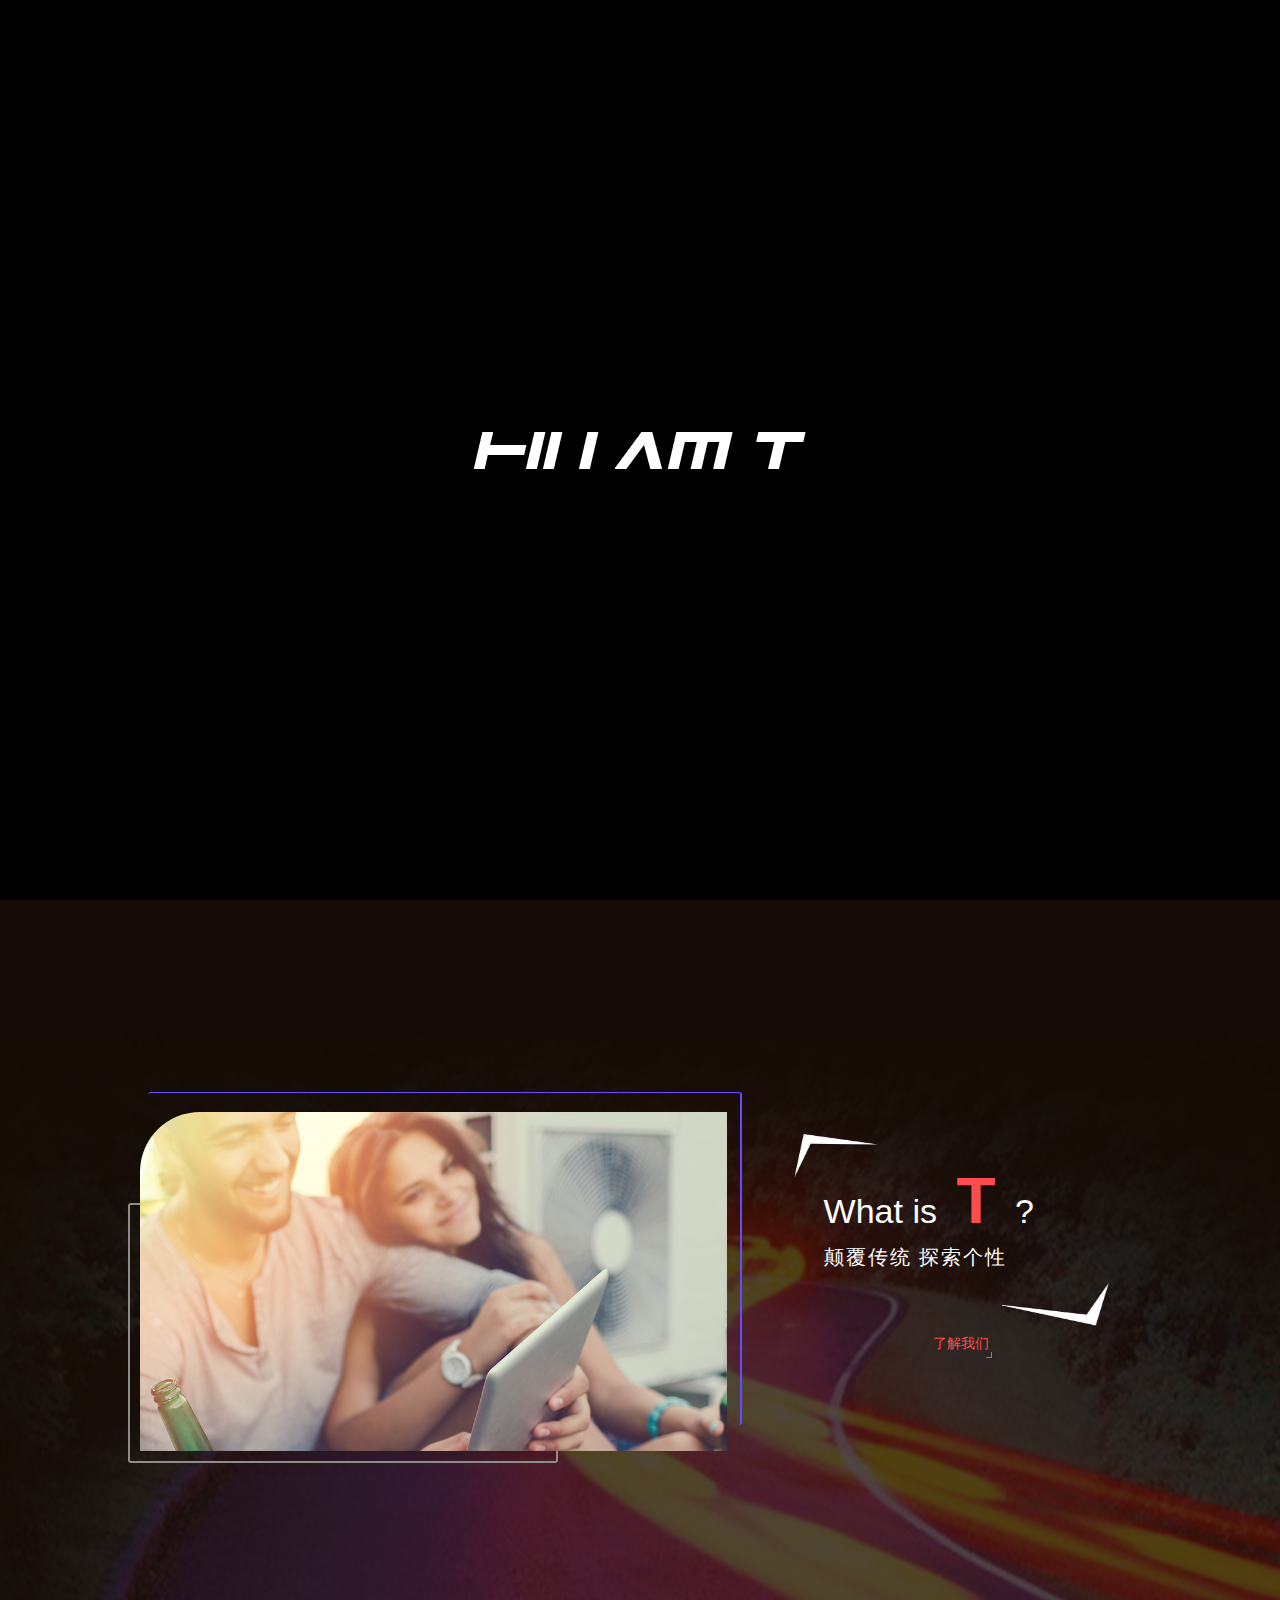
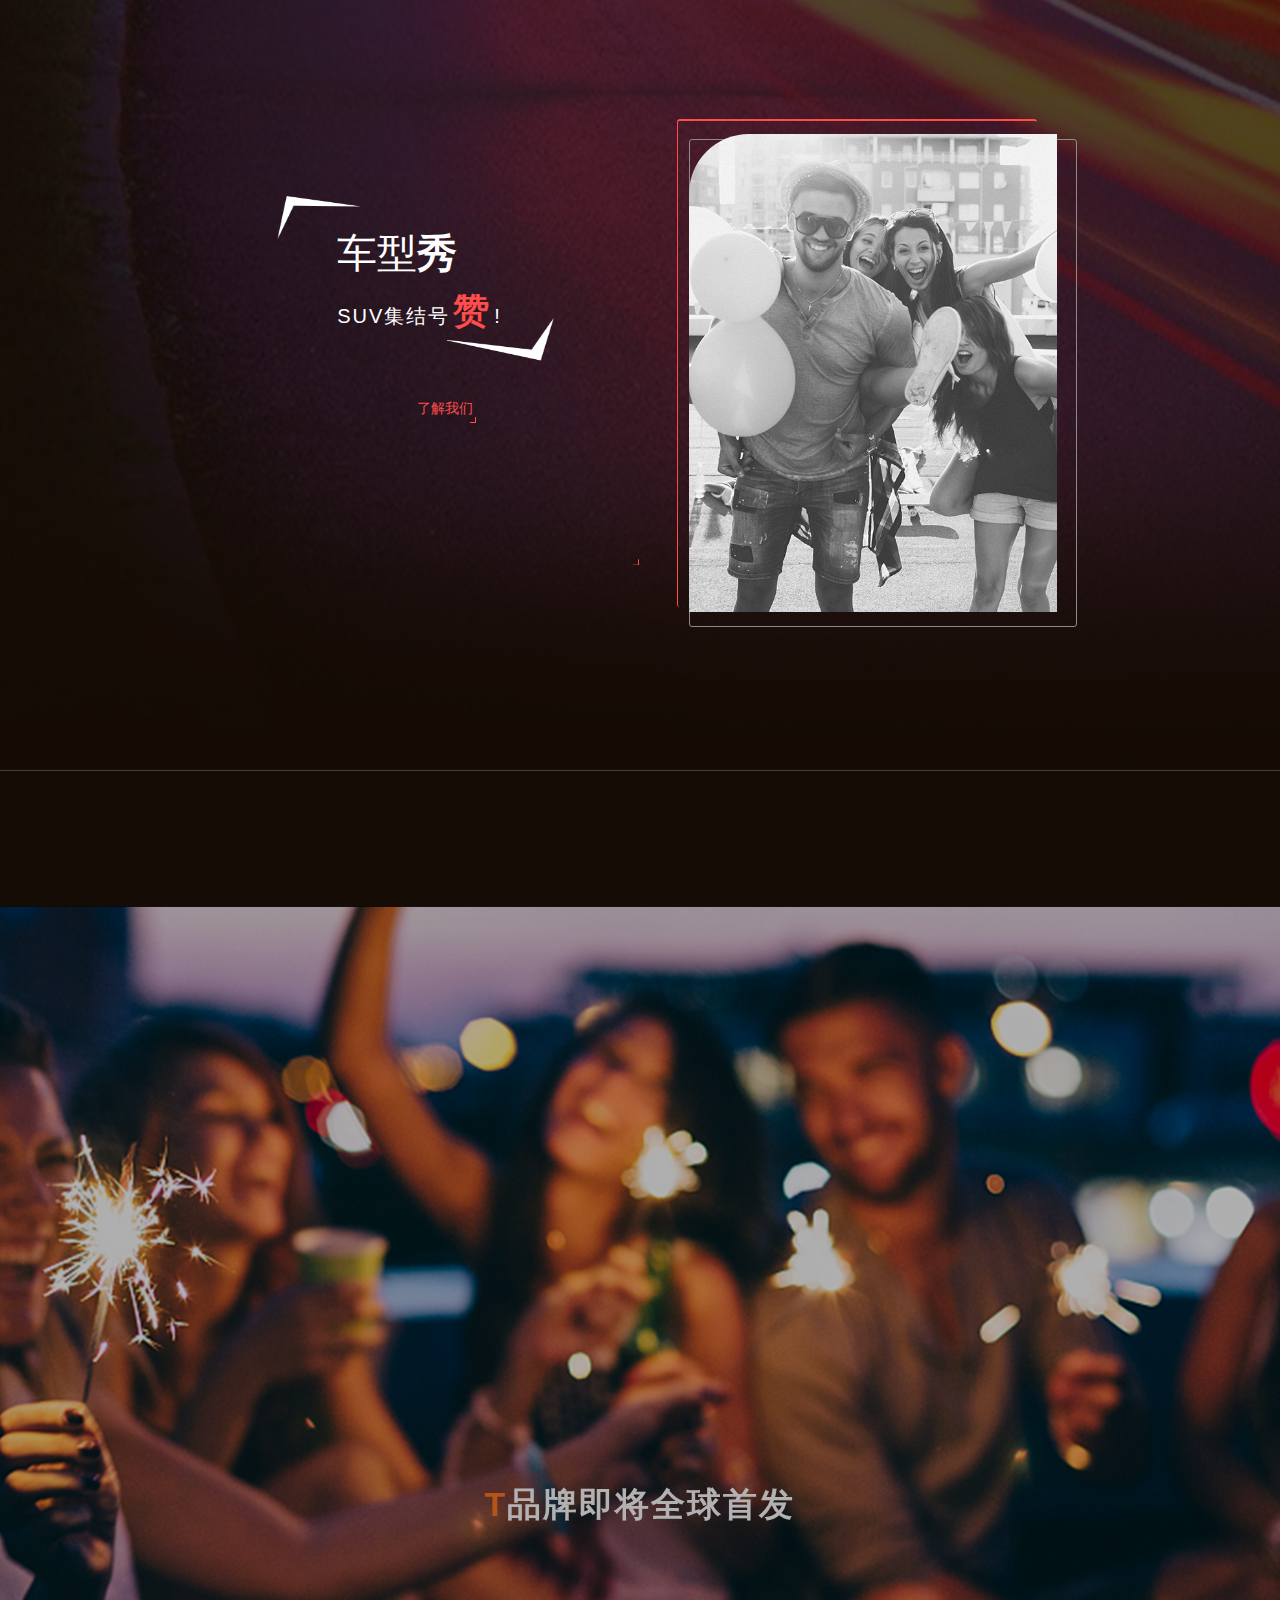
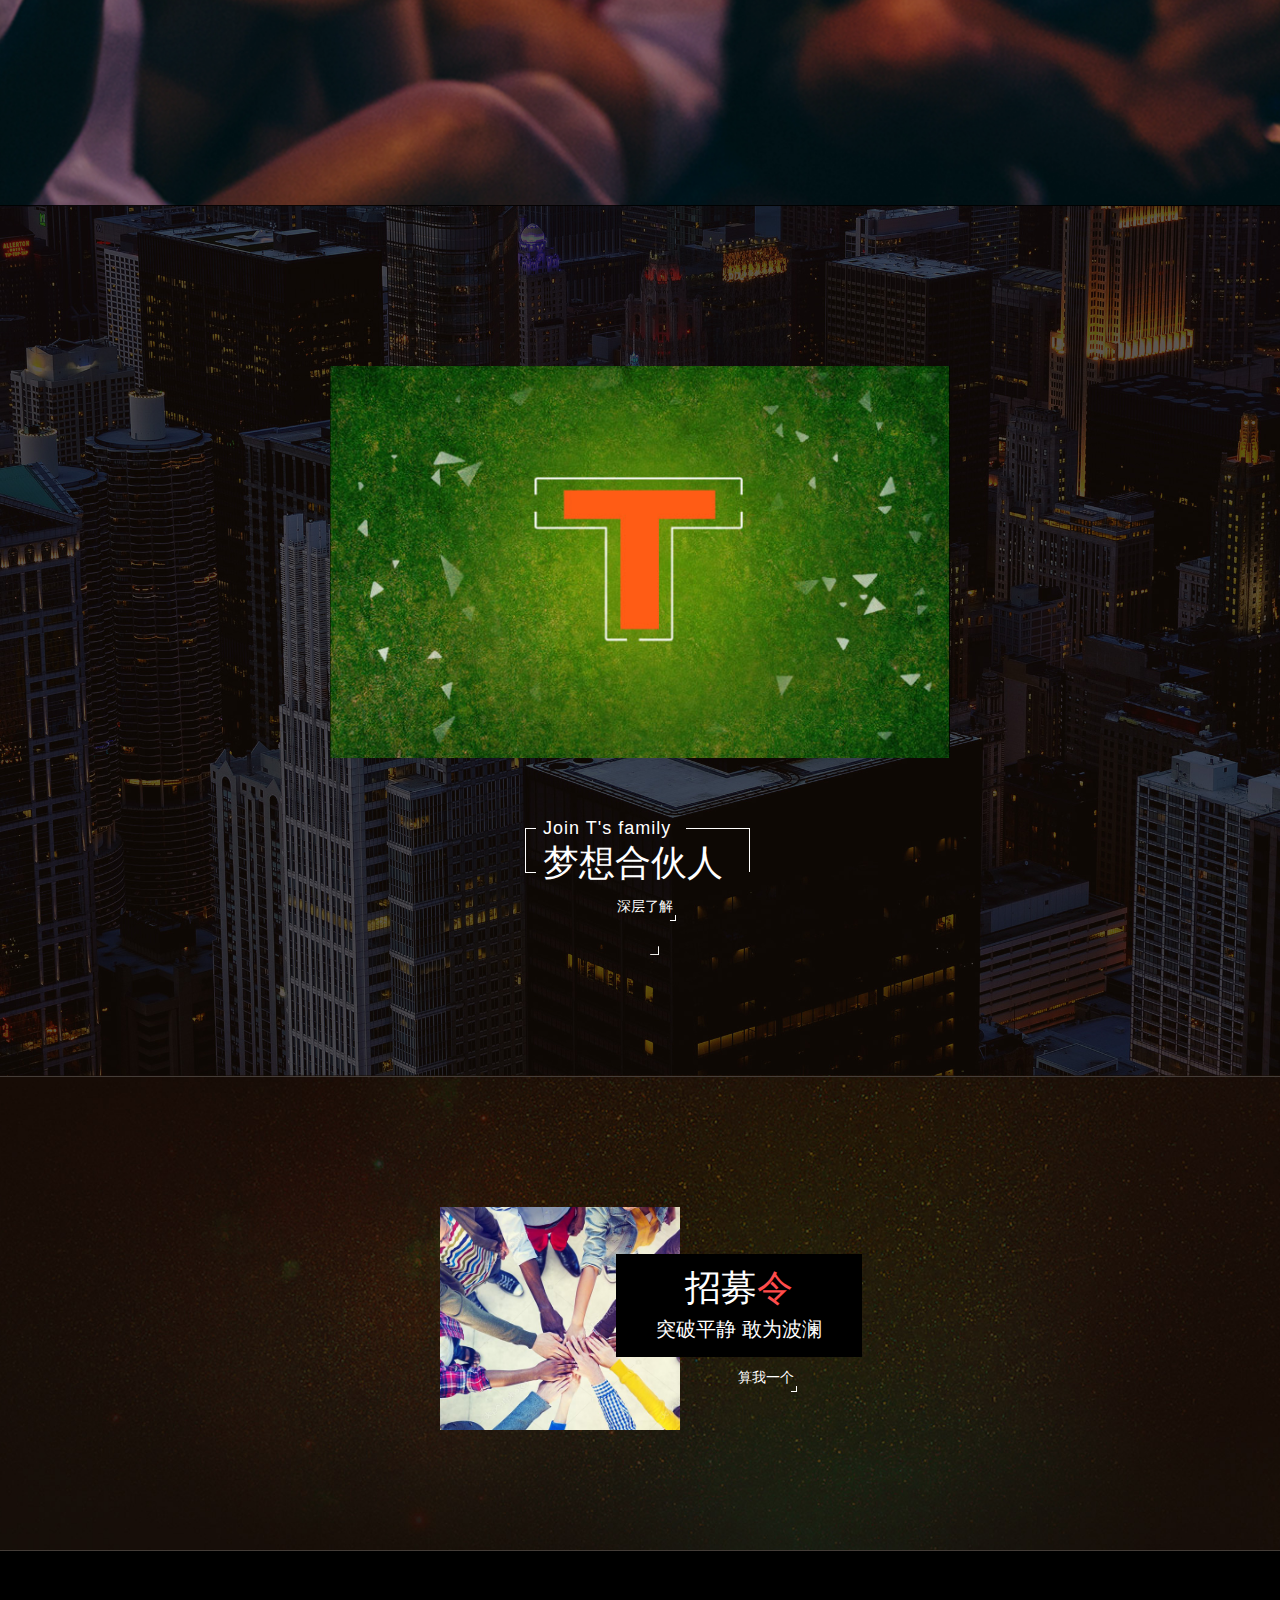
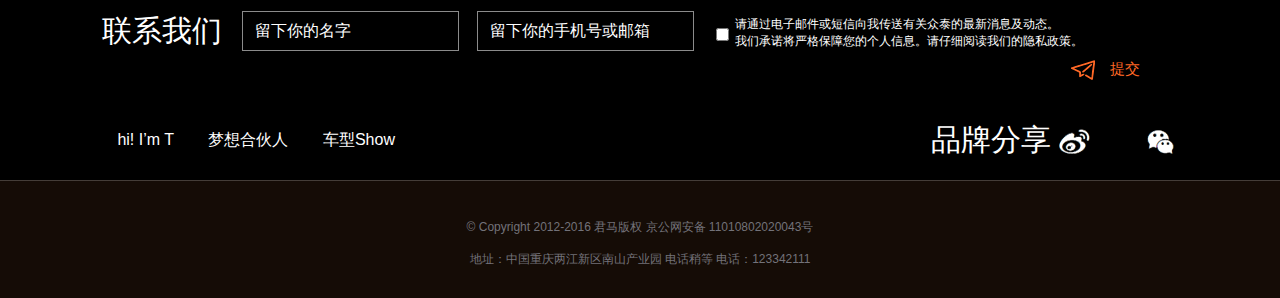
<file: index.html>
<!DOCTYPE>
<html>
<head>
    <meta charset="utf-8" >
    <!-- <link rel='shortcut icon' type='image/x-icon' href='/images/favicon.ico' /> -->
    <meta name="viewport" content="width=device-width, initial-scale=1, maximum-scale=1, user-scalable=0" />
    <meta name=“keywords” content=""/>
    <meta name="description" content=""/>
    <title >君马</title >
    <link rel="stylesheet" type="text/css" href="css/swiper.min.css">
    <link rel="stylesheet" type="text/css" href="css/style.css" />
    <link rel="stylesheet" href="css/animate-custom.css">
    <!-- <script src="js/en.json"></script> -->
</head>
<body class="no-scroll">
	<div class="cot-body">
	<!-- 页面正在加载时状态 -->
		<div class="load-screen load-screen-fade-leave load-screen-fade-leave-active">
			<div class="load-screen__lgogo">
				<span class="icon-logo"><img src="img/logo.png" width="100%" alt=""></span>
			</div>
		</div>
		<header class="header-box" >
			<div class="header">
				<a href="/" class="logo">
					<img src="img/logo.png" width="100%" alt="">
				</a>
				<div class="header_list">
					<!-- <a href="#" class="on">首页</a> -->
					<a href="#">hi! I’m T</a>				
					<a href="#">梦想<span class="par">Partner</span></a>
					<a href="#">车型Show</a>
					<!-- <a href="#">Boom!爆点</a> -->
					<!-- <a href="#">入手攻略</a> -->
					<!-- <a href="#">Care U</a> -->
				</div>
				<div class="header__controls">
					<div class="share-box">
						<a href="#" class="icon-sina"></a>
						<a href="#" class="icon-weixin"></a>
					</div>
					<div class="language-switch header__language" role="navigation">
						<button class="language-switch__lang">en</button>
						<!-- <span class="language-switch__lang language-switch__lang--selected">中文</span> -->
					</div>
					<!-- <a class="header__user" href="/my-account">
						<span class="icon-profile"></span>
					</a> -->
					<button class="trigger">
						<span class="trigger__line">
							<span class="trigger__line__top"></span>
							<span class="trigger__line__bottom"></span>
						</span>
					</button>
				</div>
			</div>
		</header>
		<!-- 右侧浮层 -->
		<nav class="manu">
			<a href="#" class="icon-t take-drive">约车试驾</a>
			<a href="#" class="icon-o online-serv">在线客服</a>
			<a href="#" class="icon-a all-rescue">24小时救援</a>
			<a href="#" class="icon-n network">服务网点</a>
		</nav>
		<div class="page-container visible">
			<div class="home">
				<div class="page section1">
					<div class="hero">
						<div class="bg bg1"></div>
						 <!-- Swiper -->
					    <div class="swiper-container-v">
					        <div class="swiper-wrapper">
					            <div class="swiper-slide">
					            	<div class="wrapper">
										<div class="coming-people">
											<img src="img/s1-people1.png" width="100%" alt="">
										</div>
										<div class="title">
											<!-- <img src="img/t_is.png" width="100%" alt=""> -->
											「IS COMING 」
										</div>
									</div>
					            </div>
					            <div class="swiper-slide">					            	
					            	<div class="wrapper">
										<div class="coming-people">
											<img src="img/s1-people1.png" width="100%" alt="">
										</div>
										<div class="title">
											<!-- <img src="img/t_is.png" width="100%" alt=""> -->
											「IS COMING 」
										</div>
									</div>
					            </div>
					            <div class="swiper-slide">					            	
					            	<div class="wrapper">
										<div class="coming-people">
											<img src="img/s1-people1.png" width="100%" alt="">
										</div>
										<div class="title">
											<!-- <img src="img/t_is.png" width="100%" alt=""> -->
											「IS COMING 」
										</div>
									</div>
					            </div>
					        </div>
					        <!-- Add Pagination -->
					        <div class="swiper-pagination-v swiper-pagination-white"></div>
					    </div>
					</div>
				</div>
				<div class="page section2">
					<div class="bg bg2"></div>
					<div class="wrapper2">
						<div class="slide-img slideImg">
							<div class="img-L image-component">
								<div class="img openbig">
									<img srcset sizes="(min-width: 740px 65vw, 100vw)" src="img/img1.jpg" alt="">
								</div>
							</div>
						</div>
						<div class="slide-content1">
							<div class="slide1-txt">
								<span class="txt1">What is <em class="ft">T</em> ?</span>
								<span class="txt2">颠覆传统 探索个性</span>
								<!-- <span class="txt3">我的张扬个性，由自己创造！</span> -->
							</div>

							<a href="#" class="under-us">了解我们</a>
						</div>
					</div>
					<div class="wrapper2-1">
						<div class="slide-img">
							<div class="img-R image-component">
								<div class="img openbig">
									<img srcset sizes="(min-width: 740px 65vw, 100vw)" src="img/img2.jpg" alt="">
								</div>
							</div>
						</div>
						<div class="slide-content2">
							<div class="slide2-txt">
								<span class="txt1">车型<em class="ft">秀</em></span>
								<span class="txt2">SUV集结号<em class="ft">赞</em>!</span>
							</div>
							<a href="#" class="under-us">了解我们</a>
						</div>
					</div>
				</div>
				<div class="page sectslide">
					 <div class="swiper-container">
				        <div class="swiper-wrapper">
				            <div class="swiper-slide" style="background-image:url(img/pagebg3.jpg)">
				            	<div class="swiper-title">
				            		<p class="name"><span class="kh-icon3">T</span>品牌即将全球首发</p>
									<!-- <p class="time">2017 5.3</p> -->
				            		<!-- <div class="link-href"><a href="#">新闻&活动</a></div> -->
				            	</div>
				            </div>
				        </div>
				        <!-- Add Pagination -->
				        <!-- <div class="swiper-pagination"></div> -->
				        <!-- Add Arrows -->
				        <!-- <div class="swiper-button-next"></div> -->
				        <!-- <div class="swiper-button-prev"></div> -->
				    </div>
				</div>
				<div class="page section5">
					<div class="bg bg5"></div>
					<div class="wrapper5">
						<div class="img">
							<div class="openbig">
								<img src="img/img5.jpg" width="100%" alt="">
							</div>
						</div>
						<div class="wp5-txt">
							<span class="txt1">Join T's family</span>
							<span class="txt2">梦想合伙人</span>
							<a href="#" class="under-us">深层了解</a>
						</div>
					</div>
				</div>
				<div class="page section3">
					<div class="bg bg3"></div>
					<div class="wrapper3">
						<div class="slide3">
							<div class="img">
								<div class="openbig">
									<img src="img/img4.jpg" srcset sizes="" width="100%" alt="">
								</div>
							</div>
							<div class="wp3-box">
								<div class="wp3-txt">
									<span class="txt1">招募<em class="ft">令</em></span>
									<span class="txt2">突破平静 敢为波澜</span>
								</div>							
								<a href="#" class="under-us">算我一个</a>
							</div>
						</div>
						<!-- <div class="slide-R">
							<div class="wp4-txt">
								<span class="txt1">招募令</span>
								<span class="txt2">get你的新技能</span>
								<a href="#" class="under-us">深层了解</a>
							</div>
							<div class="img">
								<img src="img/img4.jpg" srcset sizes="" width="100%" alt="">
							</div>
						</div> -->
					</div>
				</div>
			</div>
		</div>
	</div>
	
	<div class="footer-box">			
		<div class="page section4">
			<div class="contact">
				<span class="txt">联系我们</span>
				<form>
					<div class="input-name">
						<input type="text" placeholder="留下你的名字" value="" id="name">
					</div>

					<div class="input-tel">
						<input type="text" placeholder="留下你的手机号或邮箱" value="" id="tel">
					</div>
					<div class="form-check">
						<input type="checkbox" name="optIn" value="false" id="optIn">
						<label for="optIn">
							<i class="icon-checkmark"></i>
							<span>请通过电子邮件或短信向我传送有关众泰的最新消息及动态。<br/>
							我们承诺将严格保障您的个人信息。请仔细阅读我们的隐私政策。</span>
						</label>
					</div>
					<div class="submit-btn">
						<i class="mit-icon"></i>提交
					</div>
				</form>
				<div class="gener-box">	
					<div class="link-a">
						<a href="#">hi! I’m T</a>
						<a href="#">梦想合伙人</a>
						<a href="#">车型Show</a>  
					</div>
					<div class="gener">
						<span>品牌分享</span>
						<i class="f-weibo"></i>
						<i class="f-weixin"></i>
					</div>		
				</div>

			</div>
		</div>
		<footer class="footer">
			<div class="copyright">
				<p>© Copyright 2012-2016 君马版权    京公网安备 11010802020043号</p>
				<p>地址：中国重庆两江新区南山产业园 电话稍等 电话：123342111</p>
			</div>
		</footer>

	</div>

	<!-- 导航 -->
	<nav class="menu-main menu-main--hidden" style="opacity: 0; display: none;">
		<div class="menu-bg">
			<img src="img/pagebg5.jpg" alt="">
		</div>
		<div class="menu-main__wrapper">
			<div class="menu-main__item">
				<a class="menu-main__item-link" href="#">
					<div class="menu-main__item-label-mask">
						<h4 class="text open menu-main__item-label text--xsmall">品牌</h4>
					</div>
					<div class="menu-main__item-heading-mask">
						<h3 class="text open menu-main__item-heading text--large">我们的洒脱自由</h3>
					</div>
				</a>
			</div>
			<div class="menu-main__item">
				<a class="menu-main__item-link" href="#">
					<div class="menu-main__item-label-mask">
						<h4 class="text open menu-main__item-label text--xsmall">汽车</h4>
					</div>
					<div class="menu-main__item-heading-mask">
						<h3 class="text open menu-main__item-heading text--large">征途，时星辰的大海</h3>
					</div>
				</a>
			</div>
			<div class="menu-main__item">
				<a class="menu-main__item-link" href="#">
					<div class="menu-main__item-label-mask">
						<h4 class="text open menu-main__item-label text--xsmall">Co:Lab</h4>
					</div>
					<div class="menu-main__item-heading-mask">
						<h3 class="text open menu-main__item-heading text--large">引领未来</h3>
					</div>
				</a>
			</div>
			<div class="menu-main__item">
				<a class="menu-main__item-link" href="#">
					<div class="menu-main__item-label-mask">
						<h4 class="text open menu-main__item-label text--xsmall">新闻及活动</h4>
					</div>
					<div class="menu-main__item-heading-mask">
						<h3 class="text open menu-main__item-heading text--large">让趣味燃爆热点</h3>
					</div>
				</a>
			</div>
			<div class="menu-main__item">
				<a class="menu-main__item-link" href="#">
					<div class="menu-main__item-label-mask">
						<h4 class="text open menu-main__item-label text--xsmall">加入我们</h4>
					</div>
					<div class="menu-main__item-heading-mask">
						<h3 class="text open menu-main__item-heading text--large">轻松拥车</h3>
					</div>
				</a>
			</div>
			<div class="menu-main__item">
				<a class="menu-main__item-link" href="#">
				<div class="menu-main__item-label-mask">
					<h4 class="text open menu-main__item-label text--xsmall">联系我们</h4>
				</div>
				<div class="menu-main__item-heading-mask">
					<h3 class="text open menu-main__item-heading text--large">以梦为马 不负韶华</h3>
				</div>
				</a>
			</div>
		</div>
	</nav>
	<script src="js/jquery.js"></script>
	<script src="js/swiper.min.js"></script>
	<script src="js/index.js"></script>
	<script>
		$(function(){
			$('.swiper-container0 .swiper-slide,.swiper-container0').css({
				height: $(window).height(),
			});
			var swiper = new Swiper('.swiper-container', {
		        pagination: '.swiper-pagination',
		        nextButton: '.swiper-button-next',
		        prevButton: '.swiper-button-prev',
		        slidesPerView: 1,
		        paginationClickable: true,
		        spaceBetween: 30,
		        loop: true
		    })
		    var swiper = new Swiper('.swiper-container-v', {
		        pagination: '.swiper-pagination-v',
		        paginationClickable:true,
		        spaceBetween: 30,
		        effect: 'fade',
		        autoplay : 4000,
		        loop: true
		    });
		});
	</script>
</body>
</html>
</file>
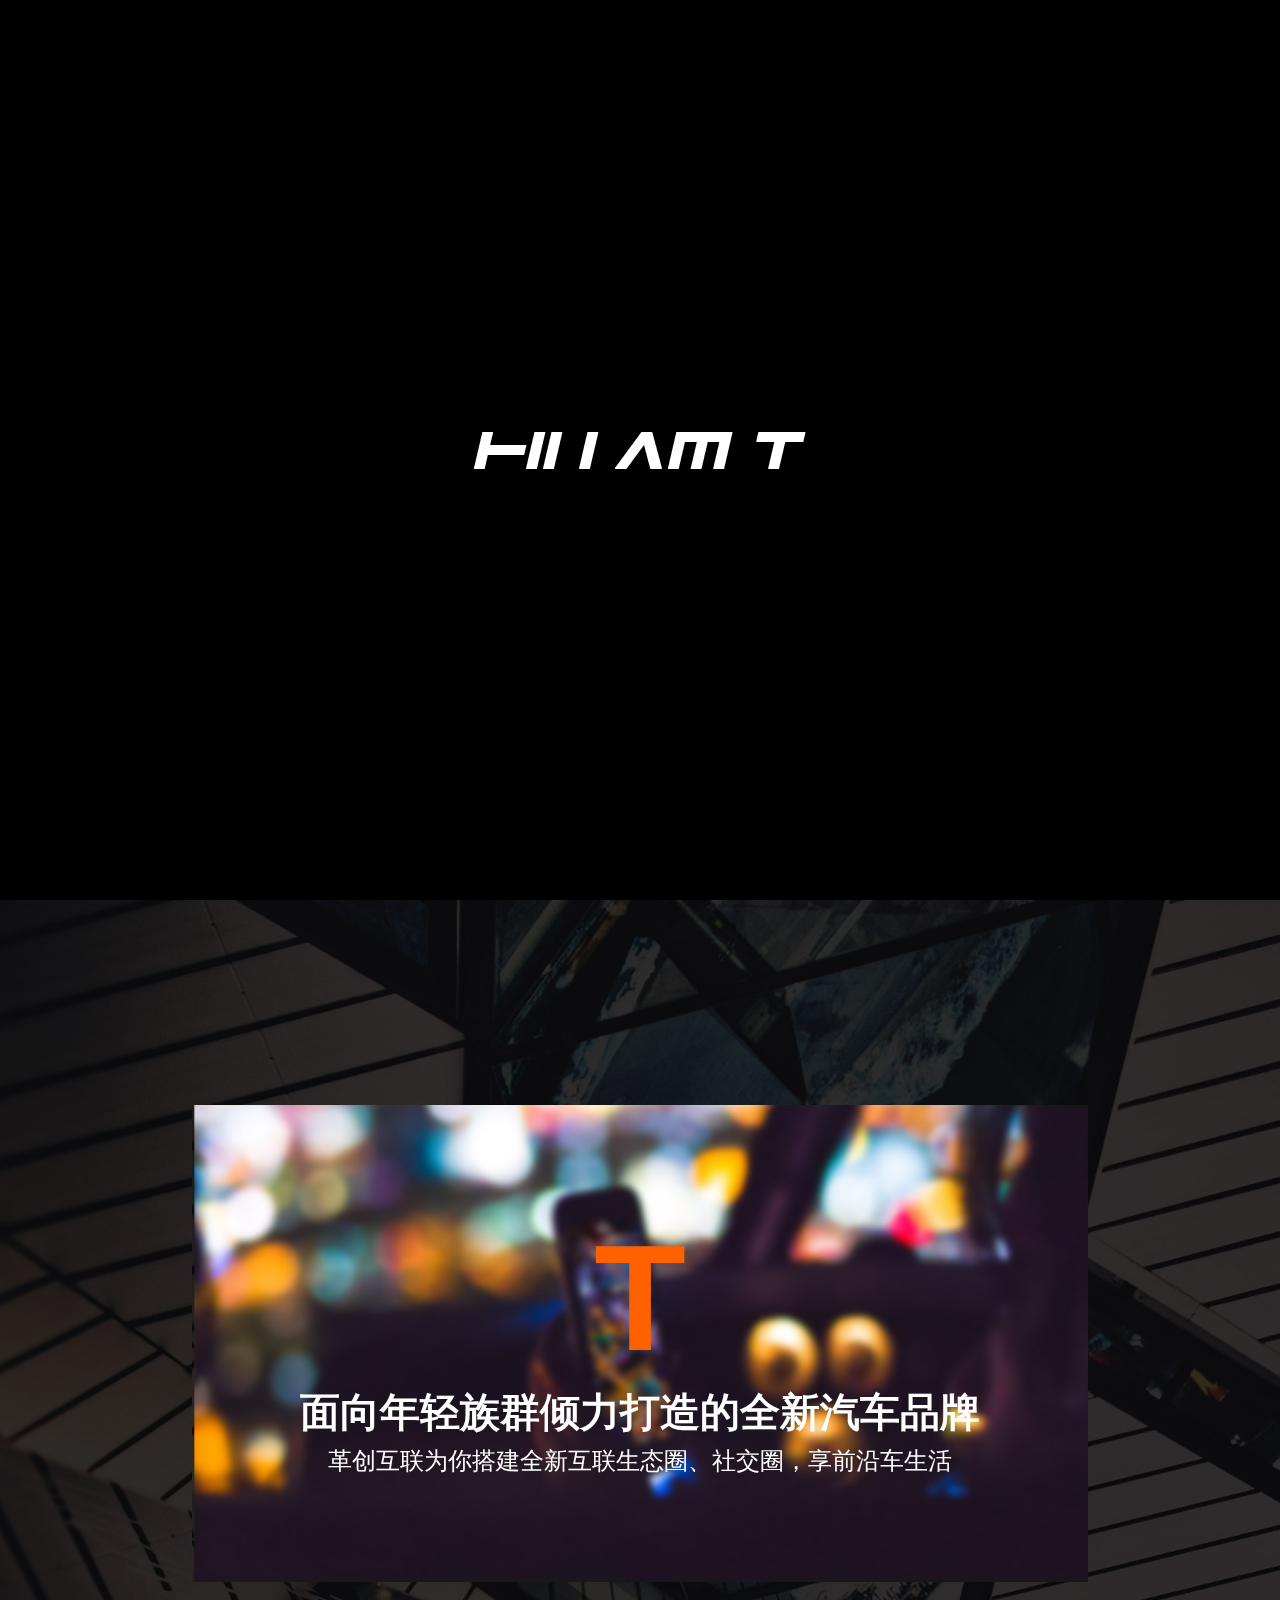
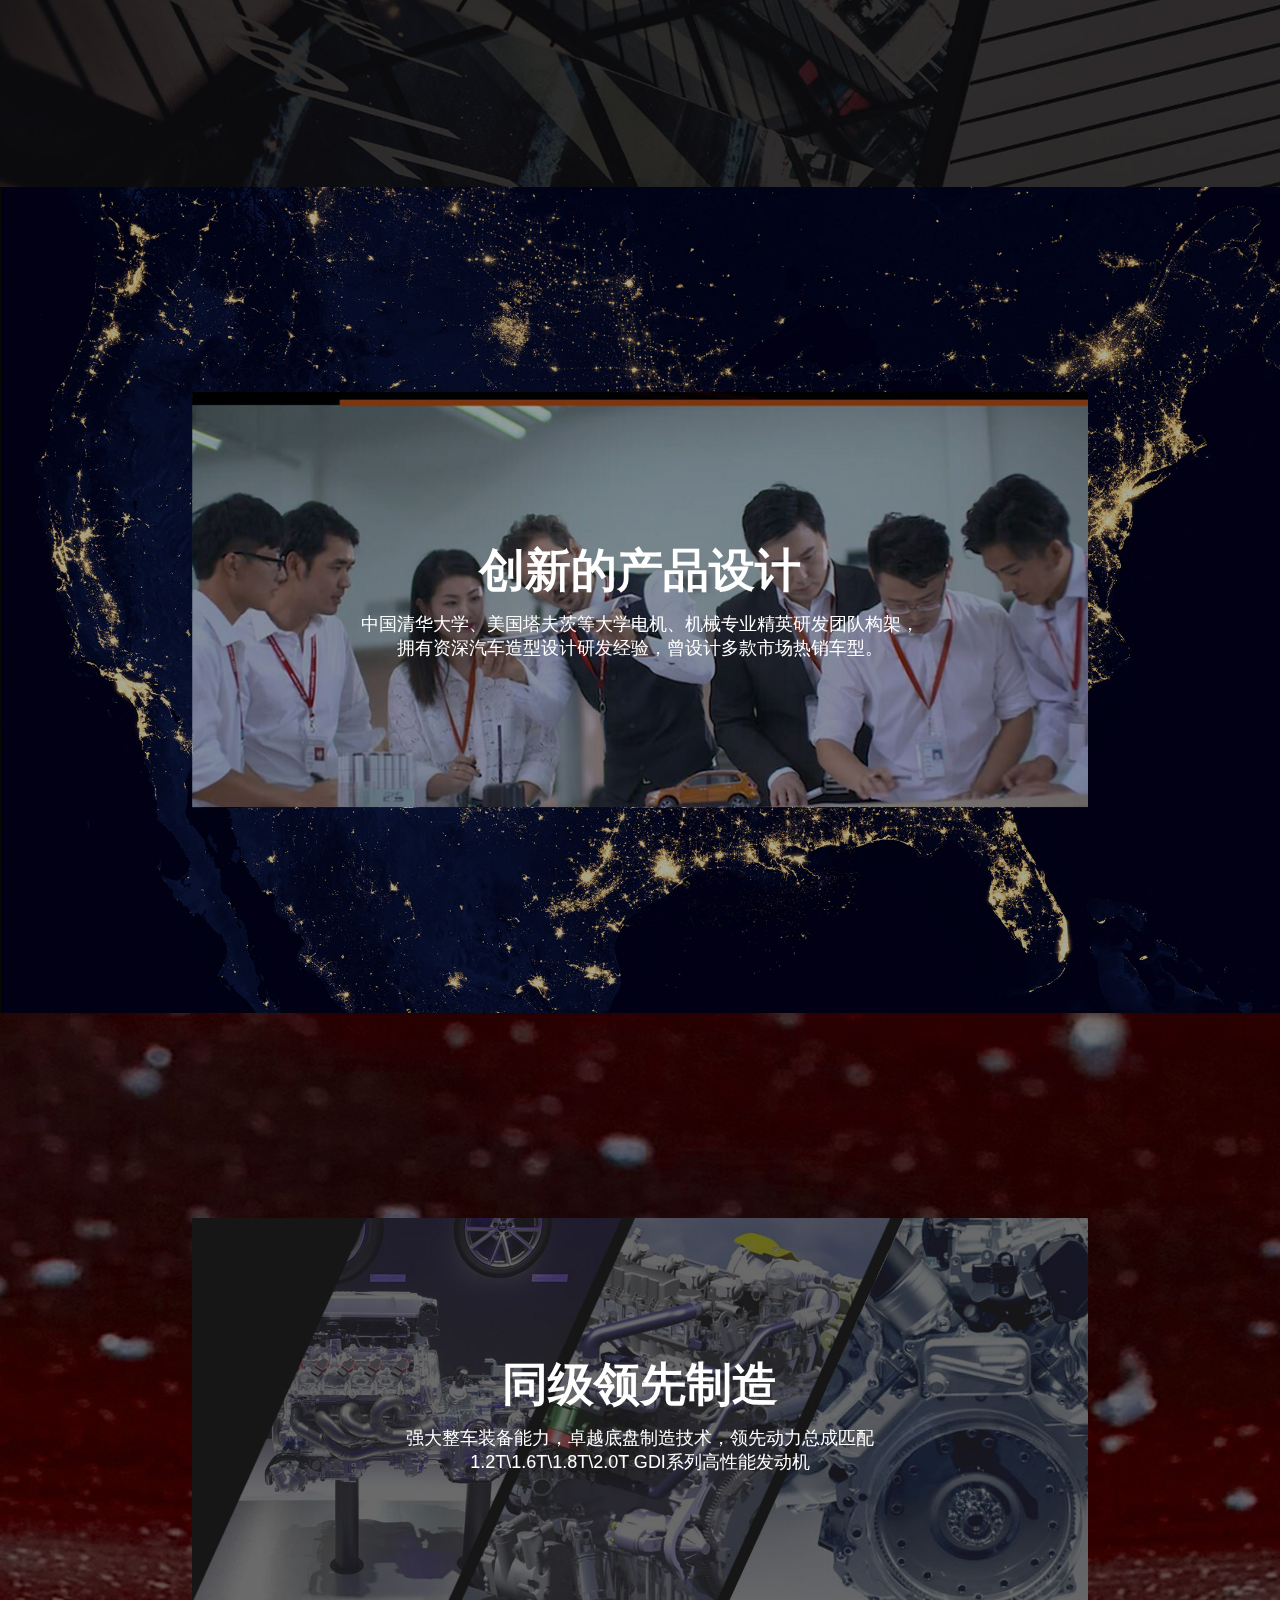
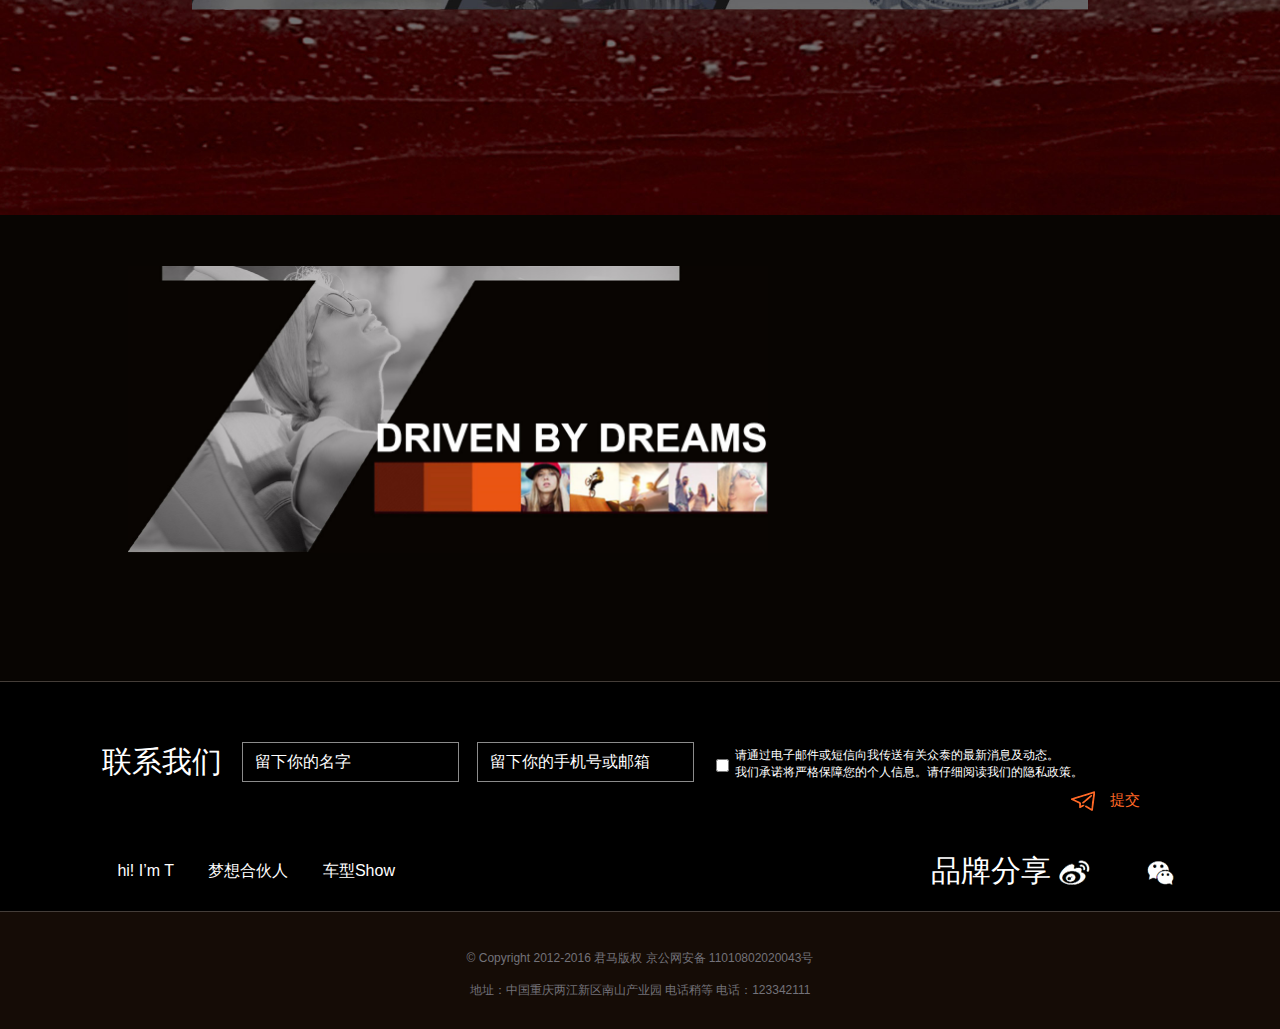
<file: brand.html>
<!DOCTYPE>
<html>
<head>
    <meta charset="utf-8" >
    <!-- <link rel='shortcut icon' type='image/x-icon' href='/images/favicon.ico' /> -->
    <meta name="viewport" content="width=device-width, initial-scale=1, maximum-scale=1, user-scalable=0" />
    <meta name=“keywords” content=""/>
    <meta name="description" content=""/>
    <title >君马-品牌</title >
    <link rel="stylesheet" type="text/css" href="css/swiper.min.css">
    <link rel="stylesheet" type="text/css" href="css/style.css" />
    <link rel="stylesheet" href="css/animate-custom.css">
    <!-- <script src="js/en.json"></script> -->
</head>
<body class="no-scroll">
	<div class="cot-body">
	<!-- 页面正在加载时状态 -->
		<div class="load-screen load-screen-fade-leave load-screen-fade-leave-active">
			<div class="load-screen__lgogo">
				<span class="icon-logo"><img src="img/logo.png" width="100%" alt=""></span>
			</div>
		</div>
		<header class="header-box" >
			<div class="header">
				<a href="/" class="logo">
					<img src="img/logo.png" width="100%" alt="">
				</a>
				<div class="header_list">
					<a href="#" class="on">首页</a>
					<a href="#">hi! I’m T</a>				
					<a href="#">梦想<span class="par">Partner</span></a>
					<a href="#">车型Show</a>
				</div>
				<div class="header__controls">
					<div class="share-box">
						<a href="#" class="icon-sina"></a>
						<a href="#" class="icon-weixin"></a>
					</div>
					<div class="language-switch header__language" role="navigation">
						<button class="language-switch__lang">en</button>
						<!-- <span class="language-switch__lang language-switch__lang--selected">中文</span> -->
					</div>
					<!-- <a class="header__user" href="/my-account">
						<span class="icon-profile"></span>
					</a> -->
					<button class="trigger">
						<span class="trigger__line">
							<span class="trigger__line__top"></span>
							<span class="trigger__line__bottom"></span>
						</span>
					</button>
				</div>
			</div>
		</header>
		
		<div class="page-container visible">
			<div class="home">
				<div class="page brand-1">
					<div class="hero">
						<div class="bg bk-bg-1"></div>
						<div class="brand-box1">
							<p class="name">hi! I’m <em>T</em></p>
						</div>
					</div>
				</div>
				<div class="page brand-2">
					<div class="bg bk-bg-2"></div>
					<div class="brand-box2">
						<div class="img brand-lang">
							<div class="openbig">
								<img src="img/brand-img01.jpg" width="100%" alt="">
							</div>
							<div class="brank-det">
								<div class="china">
									<div class="t-icon">T</div>
									<p class="bd-desc1">面向年轻族群倾力打造的全新汽车品牌</p>
									<p class="bd-desc2">革创互联为你搭建全新互联生态圈、社交圈，享前沿车生活</p>
								</div>
								<div class="en">
									<p class="bd-desc3">trend</p>
								</div>
							</div>
						</div>
					</div>
				</div>

				<div class="page brand-3">
					<div class="bg bk-bg-3"></div>
					<div class="brand-box3">
						<div class="img brand-lang">
							<div class="openbig">
								<img src="img/brand-img02.jpg" width="100%" alt="">
							</div>
							<div class="brank-det">
								<div class="china">
									<p class="bd-desc1">创新的产品设计</p>
									<p class="bd-desc2">中国清华大学、美国塔夫茨等大学电机、机械专业精英研发团队构架，<br/>拥有资深汽车造型设计研发经验，曾设计多款市场热销车型。</p>
								</div>
								<div class="en">
									<p class="bd-desc3">engineering</p>
								</div>
							</div>
						</div>
					</div>
				</div>


				<div class="page brand-4">
					<div class="bg bk-bg-4"></div>
					<div class="brand-box4">
						<div class="img brand-lang">
							<div class="openbig">
								<img src="img/brand-img03.jpg" width="100%" alt="">
							</div>
							<div class="brank-det">
								<div class="china">
									<p class="bd-desc1">同级领先制造</p>
									<p class="bd-desc2">强大整车装备能力，卓越底盘制造技术，领先动力总成匹配<br>
									1.2T\1.6T\1.8T\2.0T GDI系列高性能发动机</p>
								</div>
								<div class="en">
									<p class="bd-desc3">technology</p>
								</div>
							</div>
						</div>
					</div>
				</div>
				
				<div class="page brand-5">
					<div class="brand-box5">
						<div class="img">
								<img src="img/brand-img04.jpg" width="100%" alt="">
						</div>
					</div>
				</div>

			</div>
		</div>
	</div>
	<!-- 导航 -->
	<nav class="menu-main menu-main--hidden" style="opacity: 0; display: none;">
		<div class="menu-bg">
			<img src="img/pagebg5.jpg" alt="">
		</div>
		<div class="menu-main__wrapper">
			<div class="menu-main__item">
				<a class="menu-main__item-link" href="#">
					<div class="menu-main__item-label-mask">
						<h4 class="text open menu-main__item-label text--xsmall">品牌</h4>
					</div>
					<div class="menu-main__item-heading-mask">
						<h3 class="text open menu-main__item-heading text--large">我们的洒脱自由</h3>
					</div>
				</a>
			</div>
			<div class="menu-main__item">
				<a class="menu-main__item-link" href="#">
					<div class="menu-main__item-label-mask">
						<h4 class="text open menu-main__item-label text--xsmall">汽车</h4>
					</div>
					<div class="menu-main__item-heading-mask">
						<h3 class="text open menu-main__item-heading text--large">征途，时星辰的大海</h3>
					</div>
				</a>
			</div>
			<div class="menu-main__item">
				<a class="menu-main__item-link" href="#">
					<div class="menu-main__item-label-mask">
						<h4 class="text open menu-main__item-label text--xsmall">Co:Lab</h4>
					</div>
					<div class="menu-main__item-heading-mask">
						<h3 class="text open menu-main__item-heading text--large">引领未来</h3>
					</div>
				</a>
			</div>
			<div class="menu-main__item">
				<a class="menu-main__item-link" href="#">
					<div class="menu-main__item-label-mask">
						<h4 class="text open menu-main__item-label text--xsmall">新闻及活动</h4>
					</div>
					<div class="menu-main__item-heading-mask">
						<h3 class="text open menu-main__item-heading text--large">让趣味燃爆热点</h3>
					</div>
				</a>
			</div>
			<div class="menu-main__item">
				<a class="menu-main__item-link" href="#">
					<div class="menu-main__item-label-mask">
						<h4 class="text open menu-main__item-label text--xsmall">加入我们</h4>
					</div>
					<div class="menu-main__item-heading-mask">
						<h3 class="text open menu-main__item-heading text--large">轻松拥车</h3>
					</div>
				</a>
			</div>
			<div class="menu-main__item">
				<a class="menu-main__item-link" href="#">
				<div class="menu-main__item-label-mask">
					<h4 class="text open menu-main__item-label text--xsmall">联系我们</h4>
				</div>
				<div class="menu-main__item-heading-mask">
					<h3 class="text open menu-main__item-heading text--large">以梦为马 不负韶华</h3>
				</div>
				</a>
			</div>
		</div>
	</nav>
	<div class="footer-box">			
		<div class="page section4">
			<div class="contact">
				<span class="txt">联系我们</span>
				<form>
					<div class="input-name">
						<input type="text" placeholder="留下你的名字" value="" id="name">
					</div>

					<div class="input-tel">
						<input type="text" placeholder="留下你的手机号或邮箱" value="" id="tel">
					</div>
					<div class="form-check">
						<input type="checkbox" name="optIn" value="false" id="optIn">
						<label for="optIn">
							<i class="icon-checkmark"></i>
							<span>请通过电子邮件或短信向我传送有关众泰的最新消息及动态。<br/>
							我们承诺将严格保障您的个人信息。请仔细阅读我们的隐私政策。</span>
						</label>
					</div>
					<div class="submit-btn">
						<i class="mit-icon"></i>提交
					</div>
				</form>
				<div class="gener-box">	
					<div class="link-a">
						<a href="#">hi! I’m T</a>
						<a href="#">梦想合伙人</a>
						<a href="#">车型Show</a>  
					</div>
					<div class="gener">
						<span>品牌分享</span>
						<i class="f-weibo"></i>
						<i class="f-weixin"></i>
					</div>		
				</div>

			</div>
		</div>
		<footer class="footer">
			<div class="copyright">
				<p>© Copyright 2012-2016 君马版权    京公网安备 11010802020043号</p>
				<p>地址：中国重庆两江新区南山产业园 电话稍等 电话：123342111</p>
			</div>
		</footer>

	</div>
	
	<script src="js/jquery.js"></script>
	<script src="js/index.js"></script>
</body>
</html>
</file>
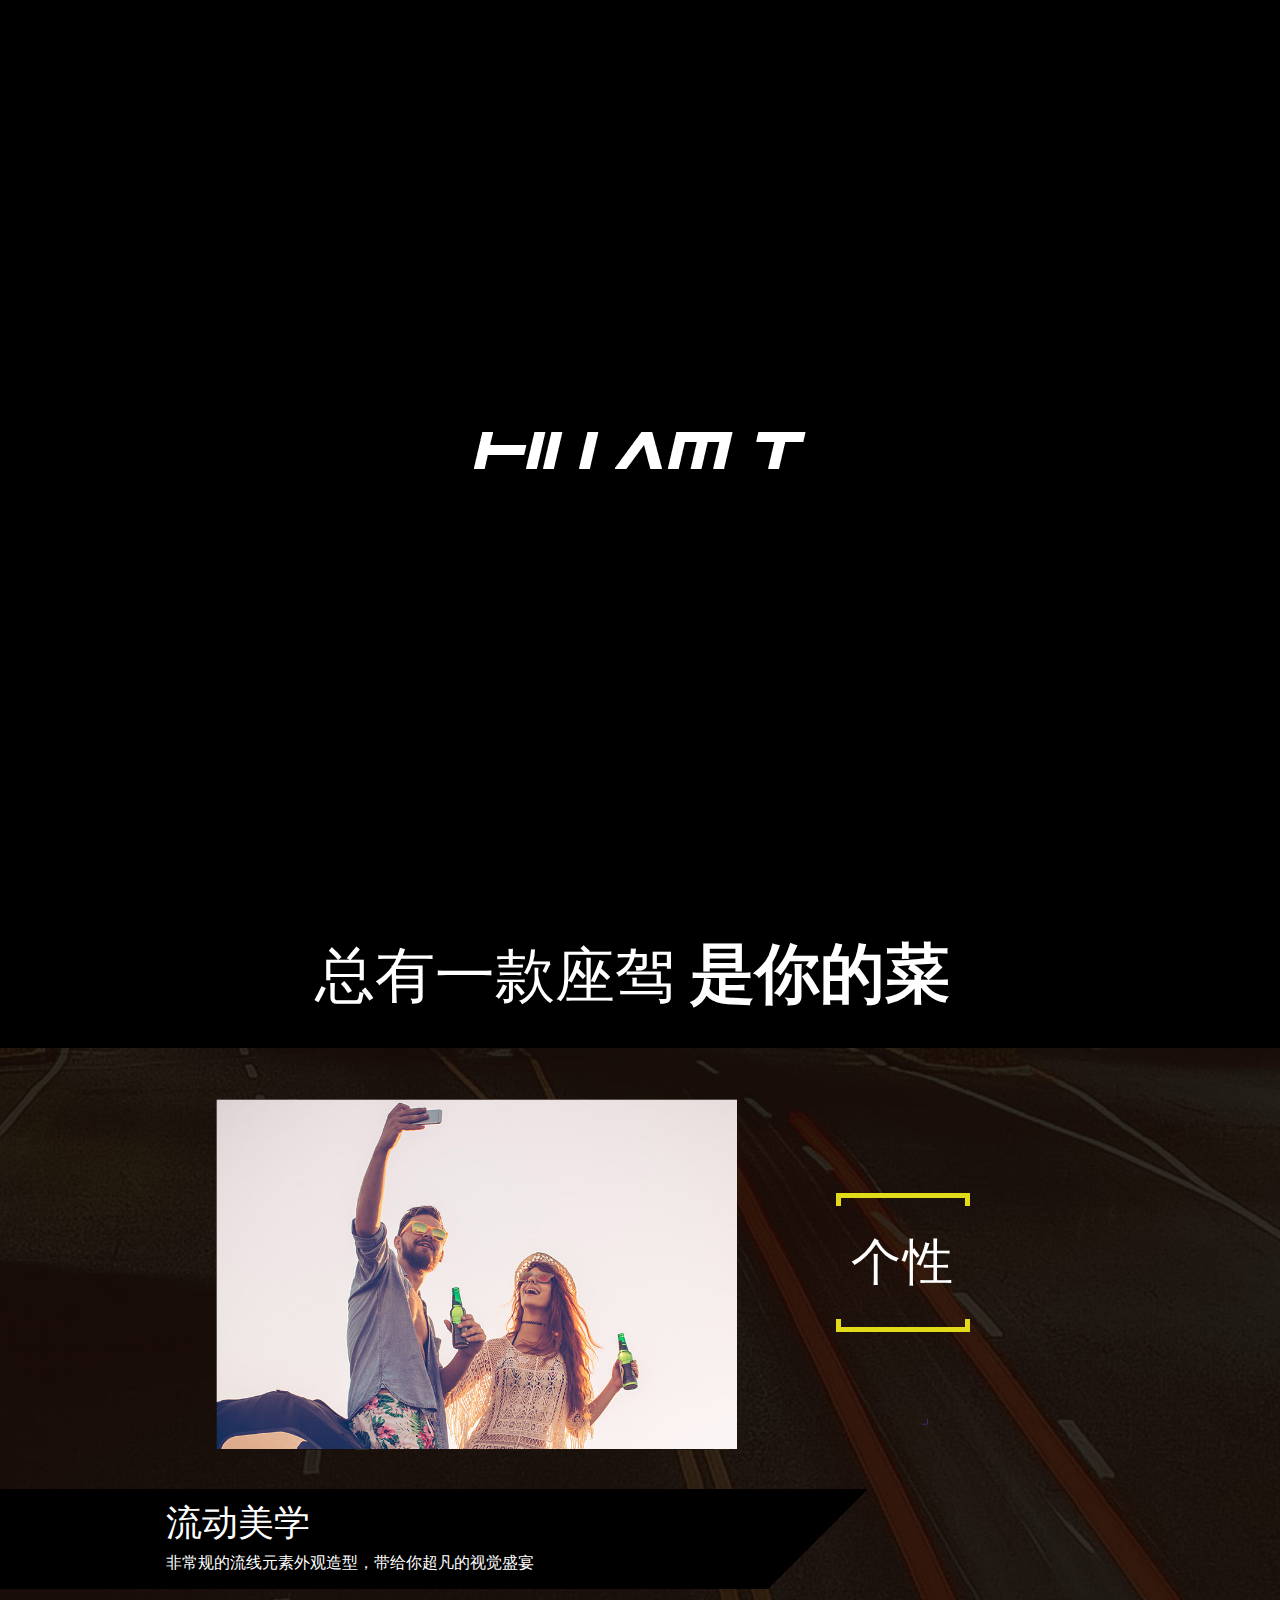
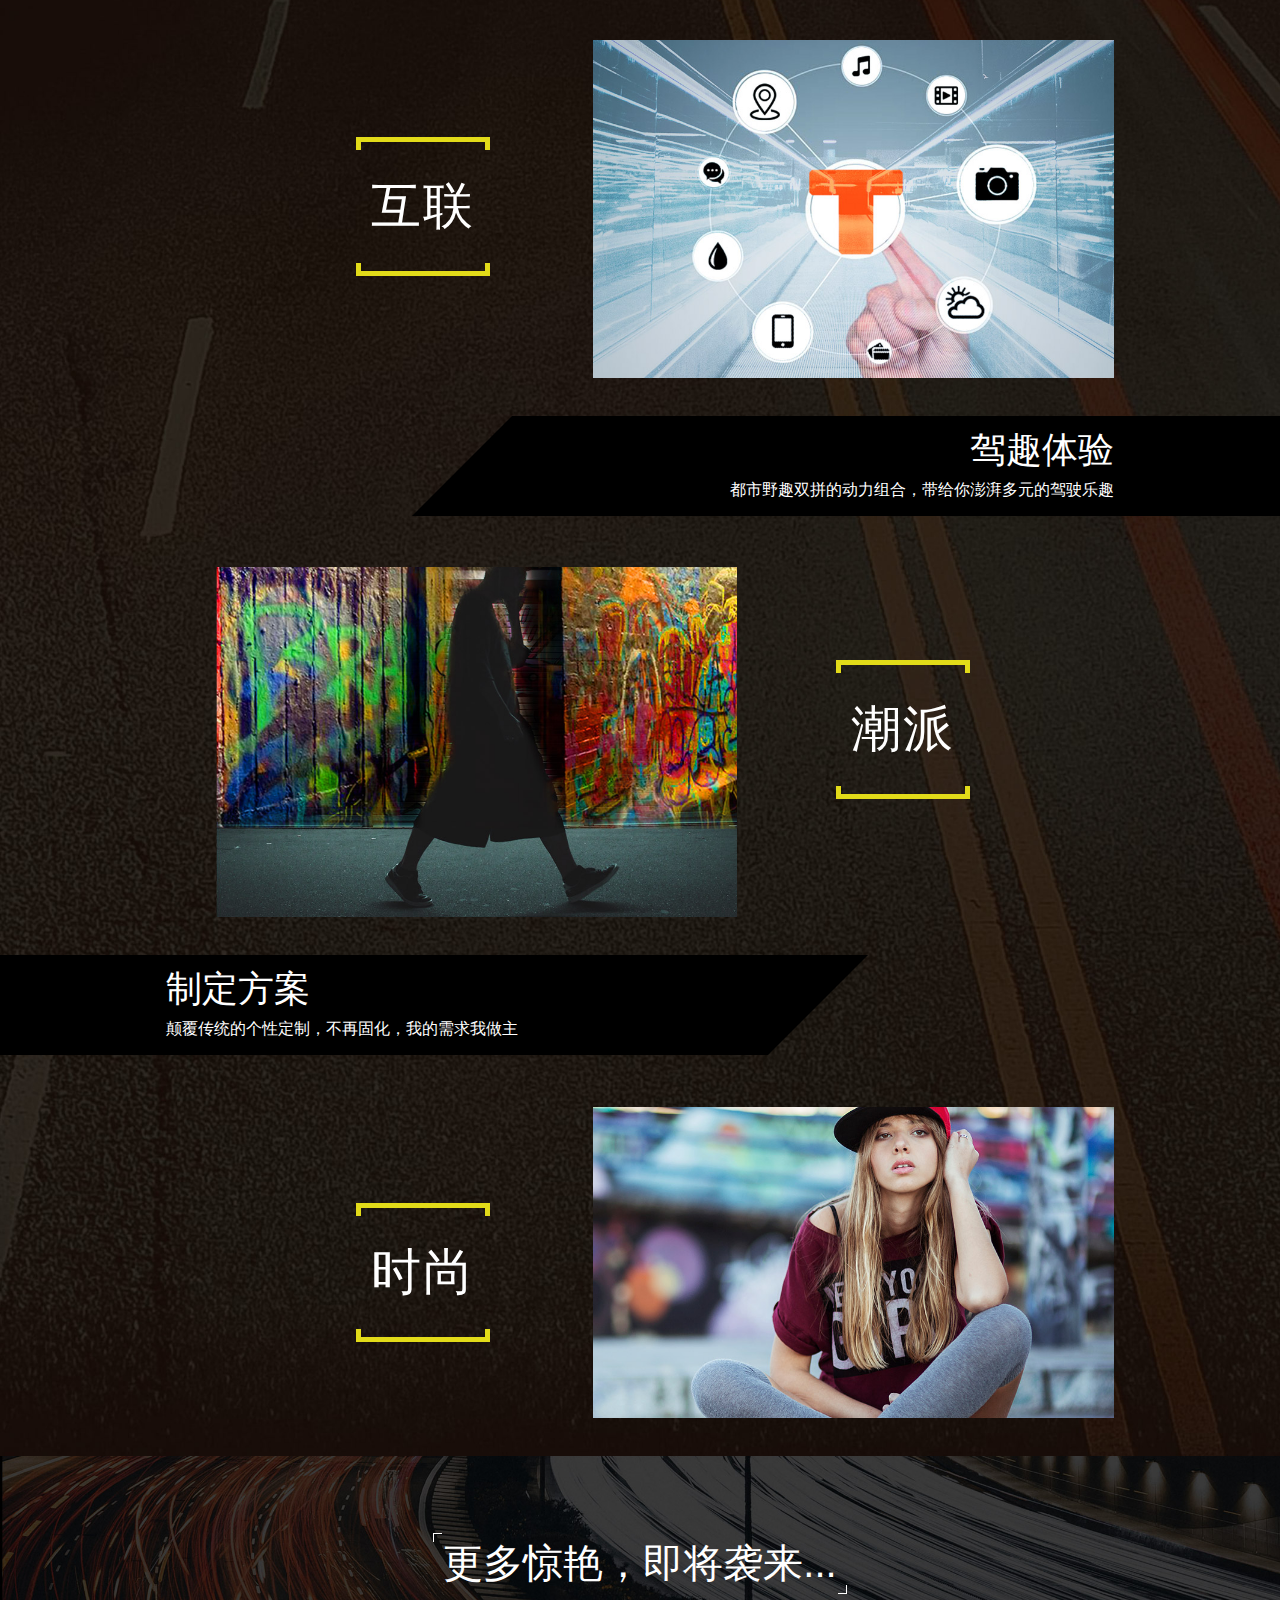
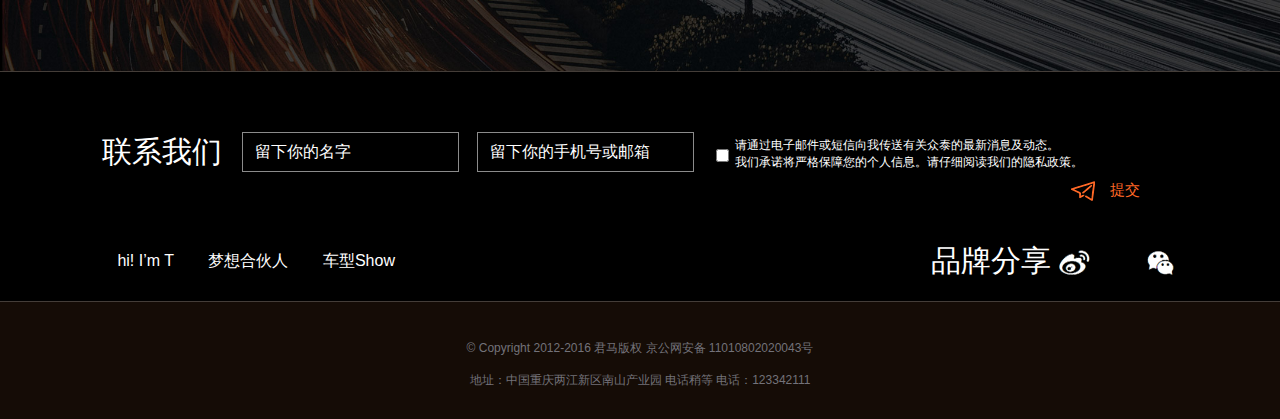
<file: model_show.html>
<!DOCTYPE>
<html>
<head>
    <meta charset="utf-8" >
    <!-- <link rel='shortcut icon' type='image/x-icon' href='/images/favicon.ico' /> -->
    <meta name="viewport" content="width=device-width, initial-scale=1, maximum-scale=1, user-scalable=0" />
    <meta name=“keywords” content=""/>
    <meta name="description" content=""/>
    <title >君马-车型秀</title >
    <link rel="stylesheet" type="text/css" href="css/swiper.min.css">
    <link rel="stylesheet" type="text/css" href="css/style.css" />
    <link rel="stylesheet" href="css/animate-custom.css">
    <!-- <script src="js/en.json"></script> -->
</head>
<body class="no-scroll">
	<div class="cot-body">
	<!-- 页面正在加载时状态 -->
		<div class="load-screen load-screen-fade-leave load-screen-fade-leave-active">
			<div class="load-screen__lgogo">
				<span class="icon-logo"><img src="img/logo.png" width="100%" alt=""></span>
			</div>
		</div>
		<header class="header-box" >
			<div class="header">
				<a href="/" class="logo">
					<img src="img/logo.png" width="100%" alt="">
				</a>
				<div class="header_list">
					<a href="#">首页</a>
					<a href="#">hi! I’m T</a>				
					<a href="#">梦想<span class="par">Partner</span></a>
					<a href="#" class="on">车型Show</a>
				</div>
				<div class="header__controls">
					<div class="share-box">
						<a href="#" class="icon-sina"></a>
						<a href="#" class="icon-weixin"></a>
					</div>
					<div class="language-switch header__language" role="navigation">
						<button class="language-switch__lang">en</button>
						<!-- <span class="language-switch__lang language-switch__lang--selected">中文</span> -->
					</div>
					<!-- <a class="header__user" href="/my-account">
						<span class="icon-profile"></span>
					</a> -->
					<button class="trigger">
						<span class="trigger__line">
							<span class="trigger__line__top"></span>
							<span class="trigger__line__bottom"></span>
						</span>
					</button>
				</div>
			</div>
		</header>
		<div class="page-container visible">
			<div class="home">
				<!-- number1 -->
				<div class="page model-1">
					<div class="hero">
						<div class="bg md-bg-1"></div>
						<div class="model-box1">
							<p class="name">车型SHOW</p>
						</div>
					</div>
				</div>
				<!-- number2 -->
				<div class="page model-2">
					<p>总有一款座驾<strong>是你的菜</strong></p>
				</div>
				<!-- number3 -->
				<div class="page model-3">
					<div class="bg md-bg-2"></div>
					<div class="model3-box">
						<div class="img">							
							<div class="openbig">
								<img src="img/model-img01.jpg" width="100%" alt="">
							</div>
						</div>
						<div class="md-title">个性</div>
					</div>
					<div class="model-hh">
						<div class="md3-det">
							<div class="descript">
								<p class="txt-1">流动美学</p>
								<p class="txt-2">非常规的流线元素外观造型，带给你超凡的视觉盛宴</p>
							</div>
						</div>
					</div>
					<div class="model3-box md-r">
						<div class="img">							
							<div class="openbig">
								<img src="img/model-img02.jpg" width="100%" alt="互联">
							</div>
						</div>
						<div class="md-title">互联</div>
					</div>
					<div class="model-hh">
						<div class="md-et">
							<div class="descript">
								<p class="txt-1">驾趣体验</p>
								<p class="txt-2">都市野趣双拼的动力组合，带给你澎湃多元的驾驶乐趣</p>
							</div>
						</div>
					</div>
					<div class="model3-box">
						<div class="img">							
							<div class="openbig">
								<img src="img/model-img03.jpg" width="100%" alt="潮派">
							</div>
						</div>
						<div class="md-title">潮派</div>
					</div>
					<div class="model-hh">
						<div class="md3-det">
							<div class="descript">
								<p class="txt-1">制定方案</p>
								<p class="txt-2">颠覆传统的个性定制，不再固化，我的需求我做主</p>
							</div>
						</div>
					</div>
					<div class="model3-box md-r">		
						<div class="img">							
							<div class="openbig">
								<img src="img/model-img04.jpg" width="100%" alt="时尚">
							</div>
						</div>			
						<div class="md-title">时尚</div>
					</div>

				</div>
				<!-- number4 -->
				<div class="page model-4">					
					<div class="bg md-bg-4"></div>
					<div class="model-box4">
						<p class="tt">更多惊艳，即将袭来...</p>
					</div>
				</div>
			</div>
		</div>
	</div>
	<!-- 导航 -->
	<nav class="menu-main menu-main--hidden" style="opacity: 0; display: none;">
		<div class="menu-bg">
			<img src="img/pagebg5.jpg" alt="">
		</div>
		<div class="menu-main__wrapper">
			<div class="menu-main__item">
				<a class="menu-main__item-link" href="#">
					<div class="menu-main__item-label-mask">
						<h4 class="text open menu-main__item-label text--xsmall">品牌</h4>
					</div>
					<div class="menu-main__item-heading-mask">
						<h3 class="text open menu-main__item-heading text--large">我们的洒脱自由</h3>
					</div>
				</a>
			</div>
			<div class="menu-main__item">
				<a class="menu-main__item-link" href="#">
					<div class="menu-main__item-label-mask">
						<h4 class="text open menu-main__item-label text--xsmall">汽车</h4>
					</div>
					<div class="menu-main__item-heading-mask">
						<h3 class="text open menu-main__item-heading text--large">征途，时星辰的大海</h3>
					</div>
				</a>
			</div>
			<div class="menu-main__item">
				<a class="menu-main__item-link" href="#">
					<div class="menu-main__item-label-mask">
						<h4 class="text open menu-main__item-label text--xsmall">Co:Lab</h4>
					</div>
					<div class="menu-main__item-heading-mask">
						<h3 class="text open menu-main__item-heading text--large">引领未来</h3>
					</div>
				</a>
			</div>
			<div class="menu-main__item">
				<a class="menu-main__item-link" href="#">
					<div class="menu-main__item-label-mask">
						<h4 class="text open menu-main__item-label text--xsmall">新闻及活动</h4>
					</div>
					<div class="menu-main__item-heading-mask">
						<h3 class="text open menu-main__item-heading text--large">让趣味燃爆热点</h3>
					</div>
				</a>
			</div>
			<div class="menu-main__item">
				<a class="menu-main__item-link" href="#">
					<div class="menu-main__item-label-mask">
						<h4 class="text open menu-main__item-label text--xsmall">加入我们</h4>
					</div>
					<div class="menu-main__item-heading-mask">
						<h3 class="text open menu-main__item-heading text--large">轻松拥车</h3>
					</div>
				</a>
			</div>
			<div class="menu-main__item">
				<a class="menu-main__item-link" href="#">
				<div class="menu-main__item-label-mask">
					<h4 class="text open menu-main__item-label text--xsmall">联系我们</h4>
				</div>
				<div class="menu-main__item-heading-mask">
					<h3 class="text open menu-main__item-heading text--large">以梦为马 不负韶华</h3>
				</div>
				</a>
			</div>
		</div>
	</nav>
	<div class="footer-box">			
		<div class="page section4">
			<div class="contact">
				<span class="txt">联系我们</span>
				<form>
					<div class="input-name">
						<input type="text" placeholder="留下你的名字" value="" id="name">
					</div>

					<div class="input-tel">
						<input type="text" placeholder="留下你的手机号或邮箱" value="" id="tel">
					</div>
					<div class="form-check">
						<input type="checkbox" name="optIn" value="false" id="optIn">
						<label for="optIn">
							<i class="icon-checkmark"></i>
							<span>请通过电子邮件或短信向我传送有关众泰的最新消息及动态。<br/>
							我们承诺将严格保障您的个人信息。请仔细阅读我们的隐私政策。</span>
						</label>
					</div>
					<div class="submit-btn">
						<i class="mit-icon"></i>提交
					</div>
				</form>
				<div class="gener-box">	
					<div class="link-a">
						<a href="#">hi! I’m T</a>
						<a href="#">梦想合伙人</a>
						<a href="#">车型Show</a>  
					</div>
					<div class="gener">
						<span>品牌分享</span>
						<i class="f-weibo"></i>
						<i class="f-weixin"></i>
					</div>		
				</div>

			</div>
		</div>
		<footer class="footer">
			<div class="copyright">
				<p>© Copyright 2012-2016 君马版权    京公网安备 11010802020043号</p>
				<p>地址：中国重庆两江新区南山产业园 电话稍等 电话：123342111</p>
			</div>
		</footer>

	</div>
	
	<script src="js/jquery.js"></script>
	<script src="js/index.js"></script>
</body>
</html>
</file>
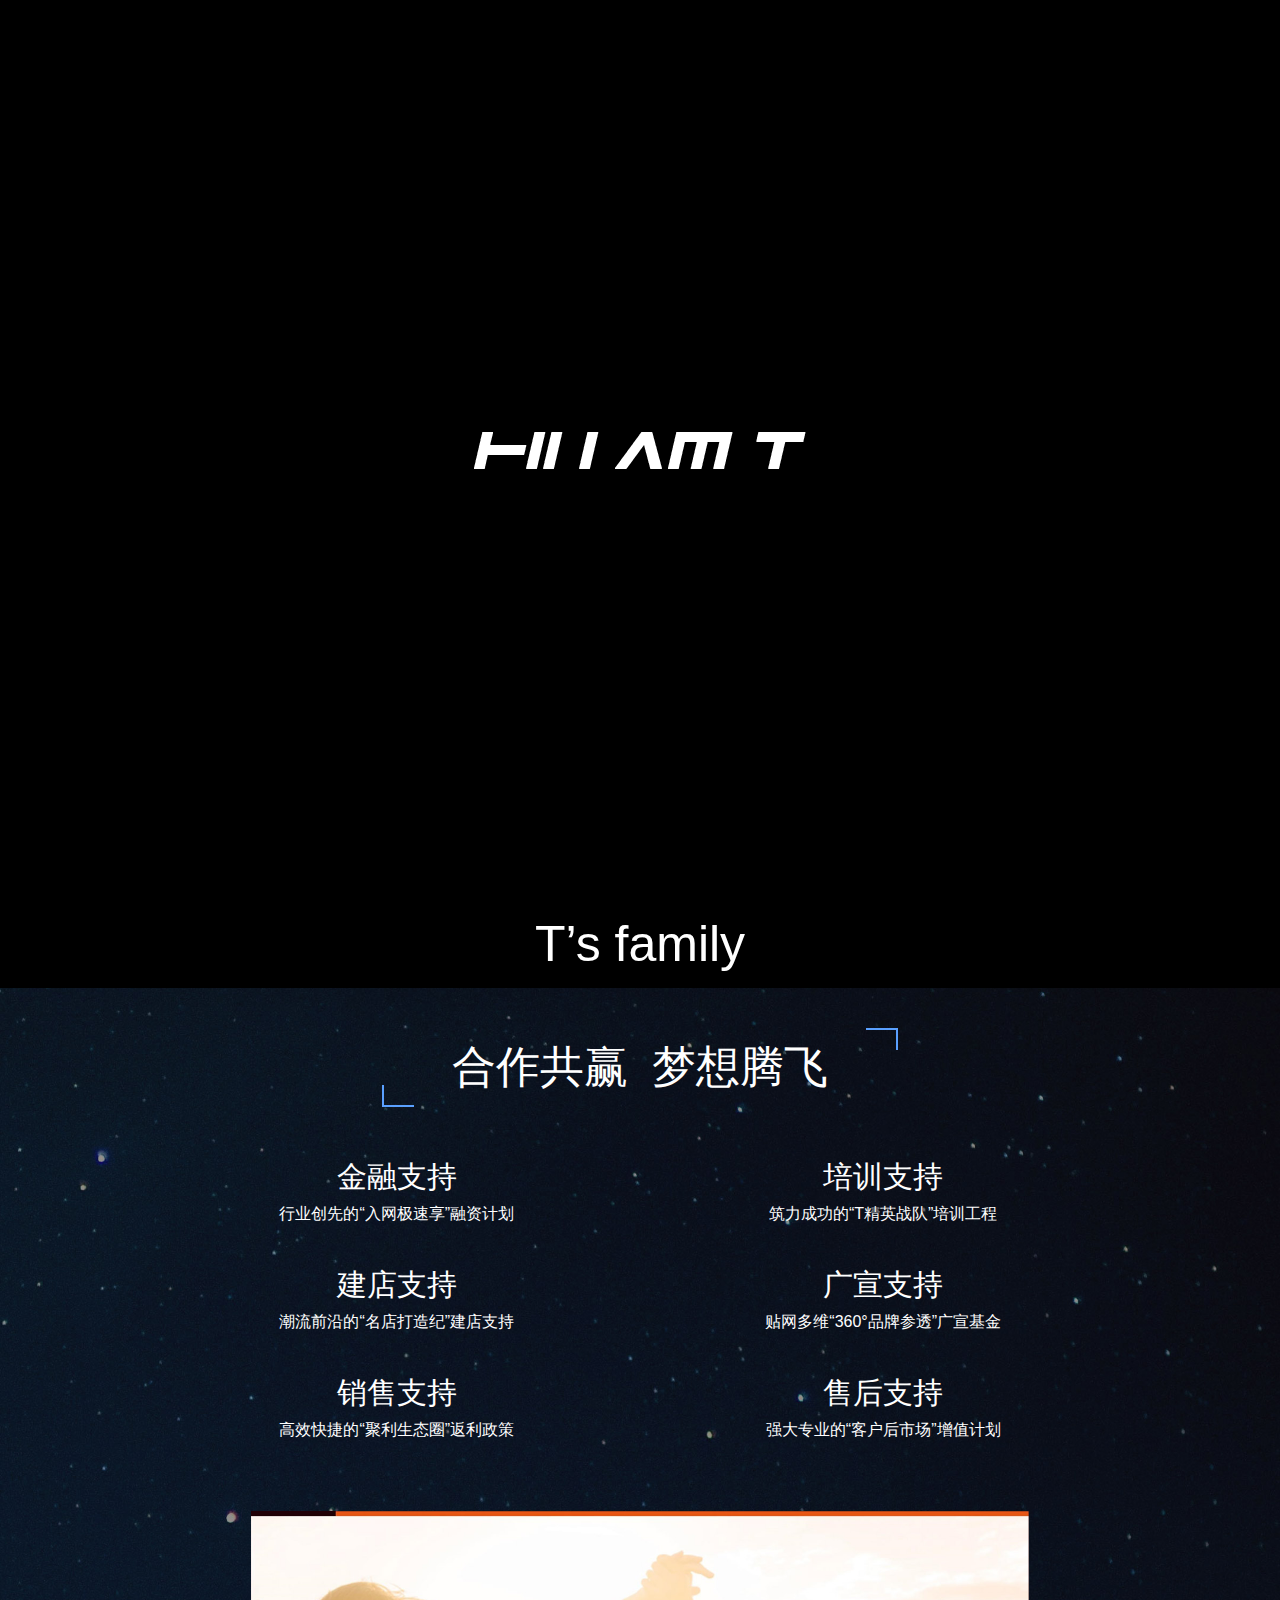
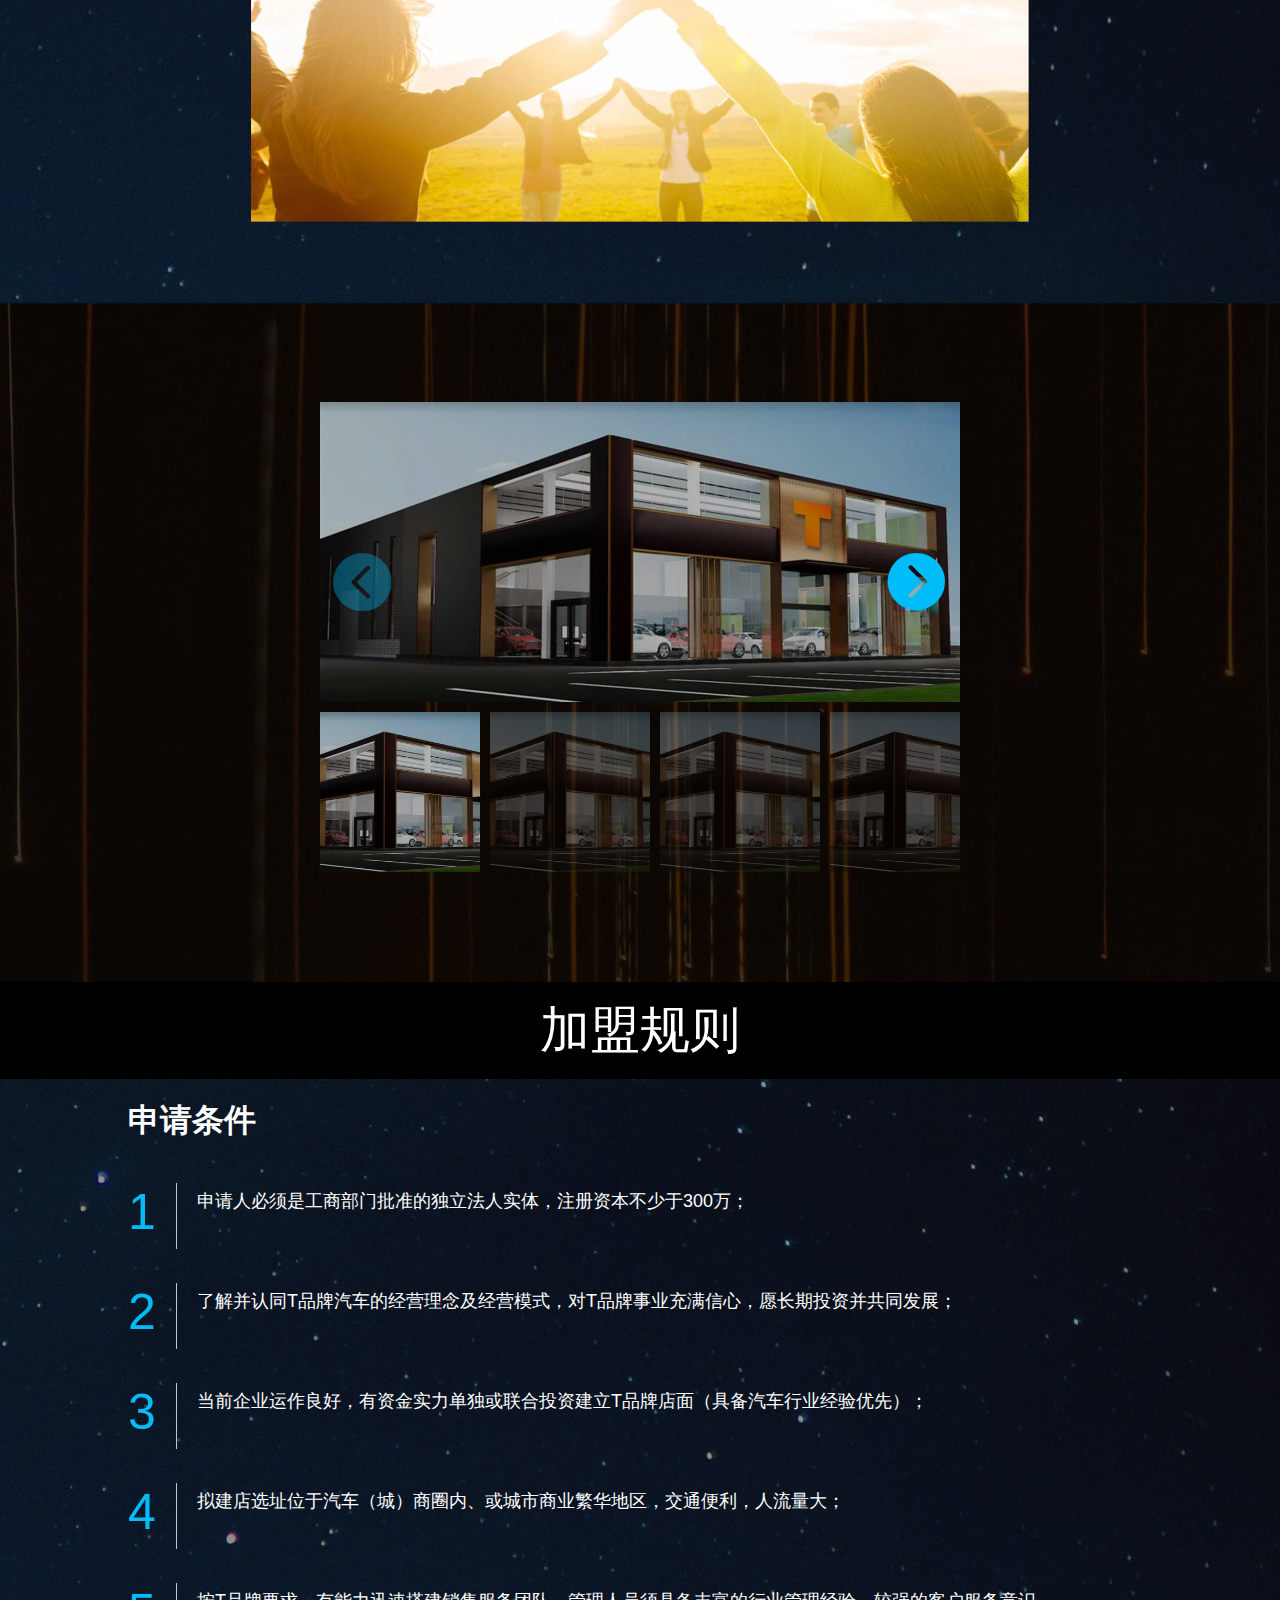
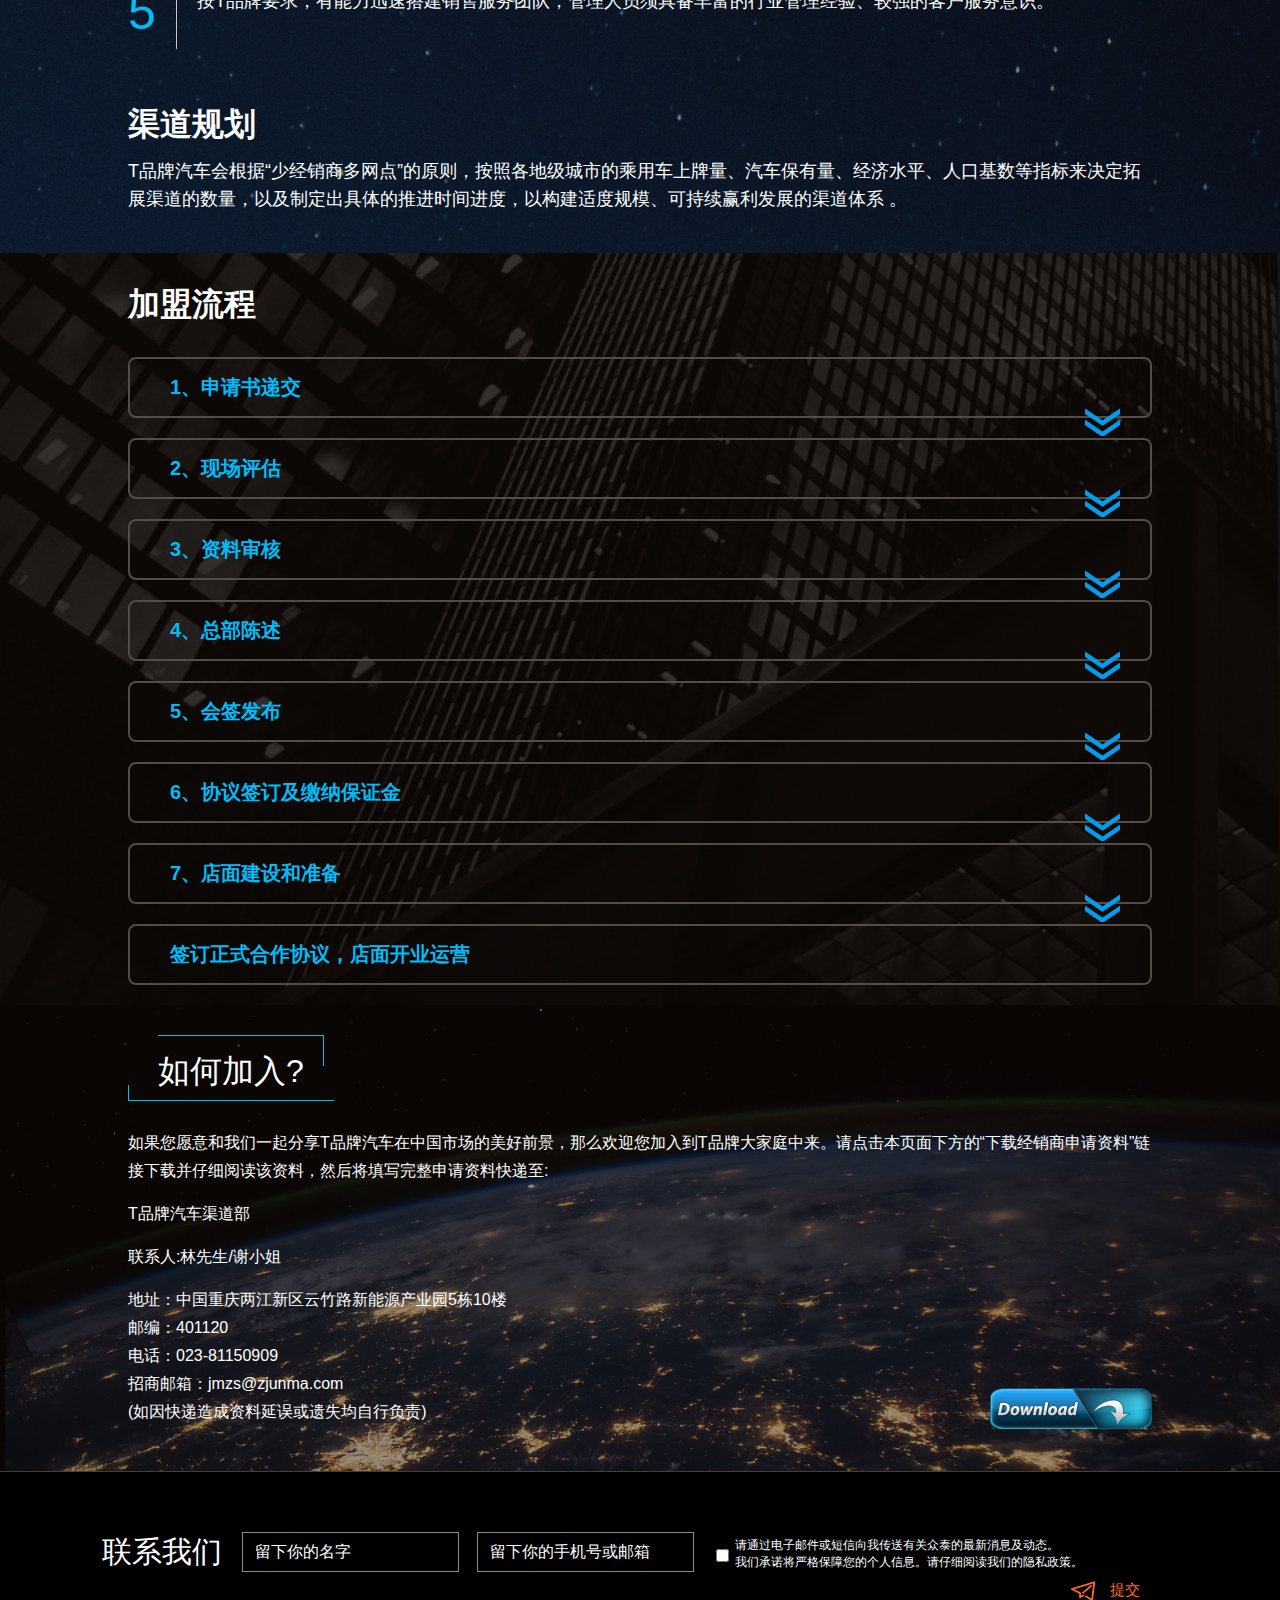
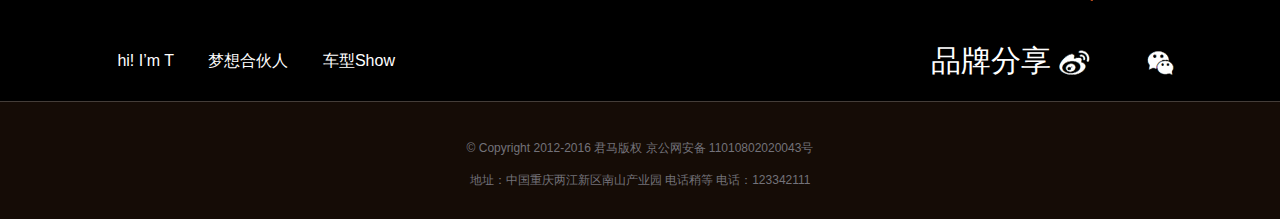
<file: partner.html>
<!DOCTYPE>
<html>
<head>
    <meta charset="utf-8" >
    <!-- <link rel='shortcut icon' type='image/x-icon' href='/images/favicon.ico' /> -->
    <meta name="viewport" content="width=device-width, initial-scale=1, maximum-scale=1, user-scalable=0" />
    <meta name=“keywords” content=""/>
    <meta name="description" content=""/>
    <title >君马</title >
    <link rel="stylesheet" type="text/css" href="css/swiper.min.css">
    <link rel="stylesheet" type="text/css" href="css/style.css" />
    <link rel="stylesheet" href="css/animate-custom.css">
</head>
<body class="no-scroll">
	<div class="cot-body">
	<!-- 页面正在加载时状态 -->
		<div class="load-screen load-screen-fade-leave load-screen-fade-leave-active">
			<div class="load-screen__lgogo">
				<span class="icon-logo"><img src="img/logo.png" width="100%" alt=""></span>
			</div>
		</div>
		<header class="header-box">
			<div class="header">
				<a href="/" class="logo">
					<img src="img/logo.png" width="100%" alt="">
				</a>
				<div class="header_list">
					<a href="#">首页</a>
					<a href="#">hi! I’m T</a>				
					<a href="#" class="on">梦想<span class="par">Partner</span></a>
					<a href="#">车型Show</a>
				</div>
				<div class="header__controls">
					<div class="share-box">
						<a href="#" class="icon-sina"></a>
						<a href="#" class="icon-weixin"></a>
					</div>
					<div class="language-switch header__language" role="navigation">
						<button class="language-switch__lang">en</button>
						<!-- <span class="language-switch__lang language-switch__lang--selected">中文</span> -->
					</div>
					<!-- <a class="header__user" href="/my-account">
						<span class="icon-profile"></span>
					</a> -->
					<button class="trigger">
						<span class="trigger__line">
							<span class="trigger__line__top"></span>
							<span class="trigger__line__bottom"></span>
						</span>
					</button>
				</div>
			</div>
		</header>
		<div class="page-container visible">
			<!-- number1 -->
			<div class="page part-1">
				<div class="hero">
					<div class="bg part-bg-1"></div>
					<div class="part-box1">
						<p class="name1">Join T’s family</p>
						<p class="name2">梦想Partner</p>
					</div>
				</div>
			</div>
			
			<!-- number2 -->
			<div class="page part-2">
				<p>T’s family</p>
			</div>
			<!-- number3 -->
			<div class="page part-3">				
				<div class="bg part-bg-3"></div>
				<div class="part3-box">
					<p class="head">合作共赢&nbsp;&nbsp;梦想腾飞</p>
					<ul class="list-box">
						<li>
							<span class="tt">金融支持</span>
							行业创先的“入网极速享”融资计划
						</li>
						<li>
							<span class="tt">培训支持</span>
							筑力成功的“T精英战队”培训工程
						</li>

						<li>
							<span class="tt">建店支持</span>
							潮流前沿的“名店打造纪”建店支持
						</li>

						<li>
							<span class="tt">广宣支持</span>
							贴网多维“360°品牌参透”广宣基金
						</li>

						<li>
							<span class="tt">销售支持</span>
							高效快捷的“聚利生态圈”返利政策
						</li>

						<li>
							<span class="tt">售后支持</span>
							强大专业的“客户后市场”增值计划
						</li>
					</ul>			
					<div class="img">							
						<div class="openbig">
							<img src="img/part-img01.jpg" width="100%" alt="">
					</div>
				</div>
				</div>	
			</div>
			<!-- number4 -->
			<div class="page part-4">
				<div class="bg part-bg-4"></div>
				<!-- swiper -->
				<div class="part-lunbo">
				    <div class="swiper-container gallery-top" style="width: 100%; height: 300px;">
				        <div class="swiper-wrapper">
				           <div class="swiper-slide" style="background-image:url(img/model-sw1.jpg)"></div>
				            <div class="swiper-slide" style="background-image:url(img/model-sw1.jpg)"></div>
				            <div class="swiper-slide" style="background-image:url(img/model-sw1.jpg)"></div>
				            <div class="swiper-slide" style="background-image:url(img/model-sw1.jpg)"></div>
				            <div class="swiper-slide" style="background-image:url(img/model-sw1.jpg)"></div>
				        </div>
				        <!-- Add Arrows -->
				        <div class="swiper-button-next swiper-button-white"></div>
				        <div class="swiper-button-prev swiper-button-white"></div>
				    </div>
				    <div class="swiper-container gallery-thumbs">
				        <div class="swiper-wrapper">
				            <div class="swiper-slide" style="background-image:url(img/model-sw1.jpg)"></div>
				            <div class="swiper-slide" style="background-image:url(img/model-sw1.jpg)"></div>
				            <div class="swiper-slide" style="background-image:url(img/model-sw1.jpg)"></div>
				            <div class="swiper-slide" style="background-image:url(img/model-sw1.jpg)"></div>
				            <div class="swiper-slide" style="background-image:url(img/model-sw1.jpg)"></div>
				        </div>
				    </div>
			    </div>
				<!-- swiper -->
			</div>
			<!-- number5 -->
			<div class="page part-2">
				<p>加盟规则</p>
			</div>
			<!-- number6 -->
			<div class="page part-6">				
				<div class="bg part-bg-3"></div>
				<div class="part6-box">
					<div class="head">申请条件</div>
					<ul class="list-box">
						<li>
							<em>1</em>
							<p>申请人必须是工商部门批准的独立法人实体，注册资本不少于300万；</p>
						</li>
						<li>
							<em>2</em>
							<p>了解并认同T品牌汽车的经营理念及经营模式，对T品牌事业充满信心，愿长期投资并共同发展；</p>
						</li>
						<li>
							<em>3</em>
							<p>当前企业运作良好，有资金实力单独或联合投资建立T品牌店面（具备汽车行业经验优先）；</p>
						</li>
						<li>
							<em>4</em>
							<p>拟建店选址位于汽车（城）商圈内、或城市商业繁华地区，交通便利，人流量大；</p>
						</li>
						<li>
							<em>5</em>
							<p>按T品牌要求，有能力迅速搭建销售服务团队，管理人员须具备丰富的行业管理经验、较强的客户服务意识。</p>
						</li>
					</ul>
					<div class="head2">渠道规划</div>
					<div class="des">
						T品牌汽车会根据“少经销商多网点”的原则，按照各地级城市的乘用车上牌量、汽车保有量、经济水平、人口基数等指标来决定拓展渠道的数量，以及制定出具体的推进时间进度，以构建适度规模、可持续赢利发展的渠道体系 。
					</div>
				</div>
			</div>
			<!-- number7 -->
			<div class="page part-7">				
				<div class="bg part-bg-7"></div>
				<div class="part6-box">
					<dl class="part7-list">
						<dt>加盟流程</dt>
						<dd>
							<p class="tt">1、申请书递交 </p>
							<!-- <p class="dec">申请书模板由渠道开发专员提供或官网下载以电子档和书面形式同时提交。</p> -->
						</dd>
						<dd>
							<p class="tt">2、现场评估  </p>
							<!-- <p class="dec">经销商投资人约谈，土地现场考察，评估报告编制。</p> -->
						</dd>						
						<dd>
							<p class="tt">3、资料审核  </p>
							<!-- <p class="dec">渠道部审核经销商申请资料，确定后提交渠道发展委员会审批。</p> -->
						</dd>
						<dd>
							<p class="tt">4、总部陈述  </p>
							<!-- <p class="dec">经销商投资人携管理团队到公司总部进行陈述，由渠道发展委员会对投资人的总部陈述进行评审。</p> -->
						</dd>
						<dd>
							<p class="tt">5、会签发布  </p>
							<!-- <p class="dec">汇签后向经销商发送通知回函</p> -->
						</dd>
						<dd>
							<p class="tt">6、协议签订及缴纳保证金  </p>
							<!-- <p class="dec">经销商收到加盟通知回函后签订建店协议、缴纳建店保证金。</p> -->
						</dd>
						<dd>
							<p class="tt">7、店面建设和准备  </p>
							<!-- <p class="dec">设施建设、物料、设备采购、人员配置及培训。</p> -->
						</dd>
						<dd class="last">
							<p class="tt">签订正式合作协议，店面开业运营 </p>
						</dd>
					</dl>
				</div>
			</div>
			<!-- number8 -->
			<div class="page part-8">				
				<div class="bg part-bg-8"></div>
				<div class="part8-box">
					<p class="head">如何加入?</p>
					<div class="part8-txt">
						<p>如果您愿意和我们一起分享T品牌汽车在中国市场的美好前景，那么欢迎您加入到T品牌大家庭中来。请点击本页面下方的“下载经销商申请资料”链接下载并仔细阅读该资料，然后将填写完整申请资料快递至:</p>
						<p>T品牌汽车渠道部</p>                             
						<p>联系人:林先生/谢小姐</p>
						<p>地址：中国重庆两江新区云竹路新能源产业园5栋10楼<br/>
						邮编：401120<br/>
						电话：023-81150909<br/>
						招商邮箱：jmzs@zjunma.com<br/>
						(如因快递造成资料延误或遗失均自行负责)</p>
						<a href="#" class="download"></a>
					</div>

				</div>
			</div>
		</div>
	</div>
	<!-- 导航 -->
	<nav class="menu-main menu-main--hidden" style="opacity: 0; display: none;">
		<div class="menu-bg">
			<img src="img/pagebg5.jpg" alt="">
		</div>
		<div class="menu-main__wrapper">
			<div class="menu-main__item">
				<a class="menu-main__item-link" href="#">
					<div class="menu-main__item-label-mask">
						<h4 class="text open menu-main__item-label text--xsmall">品牌</h4>
					</div>
					<div class="menu-main__item-heading-mask">
						<h3 class="text open menu-main__item-heading text--large">我们的洒脱自由</h3>
					</div>
				</a>
			</div>
			<div class="menu-main__item">
				<a class="menu-main__item-link" href="#">
					<div class="menu-main__item-label-mask">
						<h4 class="text open menu-main__item-label text--xsmall">汽车</h4>
					</div>
					<div class="menu-main__item-heading-mask">
						<h3 class="text open menu-main__item-heading text--large">征途，时星辰的大海</h3>
					</div>
				</a>
			</div>
			<div class="menu-main__item">
				<a class="menu-main__item-link" href="#">
					<div class="menu-main__item-label-mask">
						<h4 class="text open menu-main__item-label text--xsmall">Co:Lab</h4>
					</div>
					<div class="menu-main__item-heading-mask">
						<h3 class="text open menu-main__item-heading text--large">引领未来</h3>
					</div>
				</a>
			</div>
			<div class="menu-main__item">
				<a class="menu-main__item-link" href="#">
					<div class="menu-main__item-label-mask">
						<h4 class="text open menu-main__item-label text--xsmall">新闻及活动</h4>
					</div>
					<div class="menu-main__item-heading-mask">
						<h3 class="text open menu-main__item-heading text--large">让趣味燃爆热点</h3>
					</div>
				</a>
			</div>
			<div class="menu-main__item">
				<a class="menu-main__item-link" href="#">
					<div class="menu-main__item-label-mask">
						<h4 class="text open menu-main__item-label text--xsmall">加入我们</h4>
					</div>
					<div class="menu-main__item-heading-mask">
						<h3 class="text open menu-main__item-heading text--large">轻松拥车</h3>
					</div>
				</a>
			</div>
			<div class="menu-main__item">
				<a class="menu-main__item-link" href="#">
				<div class="menu-main__item-label-mask">
					<h4 class="text open menu-main__item-label text--xsmall">联系我们</h4>
				</div>
				<div class="menu-main__item-heading-mask">
					<h3 class="text open menu-main__item-heading text--large">以梦为马 不负韶华</h3>
				</div>
				</a>
			</div>
		</div>
	</nav>
	<div class="footer-box">			
		<div class="page section4">
			<div class="contact">
				<span class="txt">联系我们</span>
				<form>
					<div class="input-name">
						<input type="text" placeholder="留下你的名字" value="" id="name">
					</div>

					<div class="input-tel">
						<input type="text" placeholder="留下你的手机号或邮箱" value="" id="tel">
					</div>
					<div class="form-check">
						<input type="checkbox" name="optIn" value="false" id="optIn">
						<label for="optIn">
							<i class="icon-checkmark"></i>
							<span>请通过电子邮件或短信向我传送有关众泰的最新消息及动态。<br/>
							我们承诺将严格保障您的个人信息。请仔细阅读我们的隐私政策。</span>
						</label>
					</div>
					<div class="submit-btn">
						<i class="mit-icon"></i>提交
					</div>
				</form>
				<div class="gener-box">	
					<div class="link-a">
						<a href="#">hi! I’m T</a>
						<a href="#">梦想合伙人</a>
						<a href="#">车型Show</a>  
					</div>
					<div class="gener">
						<span>品牌分享</span>
						<i class="f-weibo"></i>
						<i class="f-weixin"></i>
					</div>		
				</div>

			</div>
		</div>
		<footer class="footer">
			<div class="copyright">
				<p>© Copyright 2012-2016 君马版权    京公网安备 11010802020043号</p>
				<p>地址：中国重庆两江新区南山产业园 电话稍等 电话：123342111</p>
			</div>
		</footer>

	</div>
	
	<script src="js/jquery.js"></script>
	<script src="js/swiper.min.js"></script>
	<script src="js/index.js"></script>
	<script>
		$(function(){
			 var galleryTop = new Swiper('.gallery-top', {
		        nextButton: '.swiper-button-next',
		        prevButton: '.swiper-button-prev',
		        spaceBetween: 10,
		    });
		    var galleryThumbs = new Swiper('.gallery-thumbs', {
		         spaceBetween: 10,
		        // centeredSlides: true,
		        slidesPerView: 'auto',
		        touchRatio: 0.2,
		        slideToClickedSlide: true
		    });
		    galleryTop.params.control = galleryThumbs;
		    galleryThumbs.params.control = galleryTop;
		});
	</script>
</body>
</html>
</file>
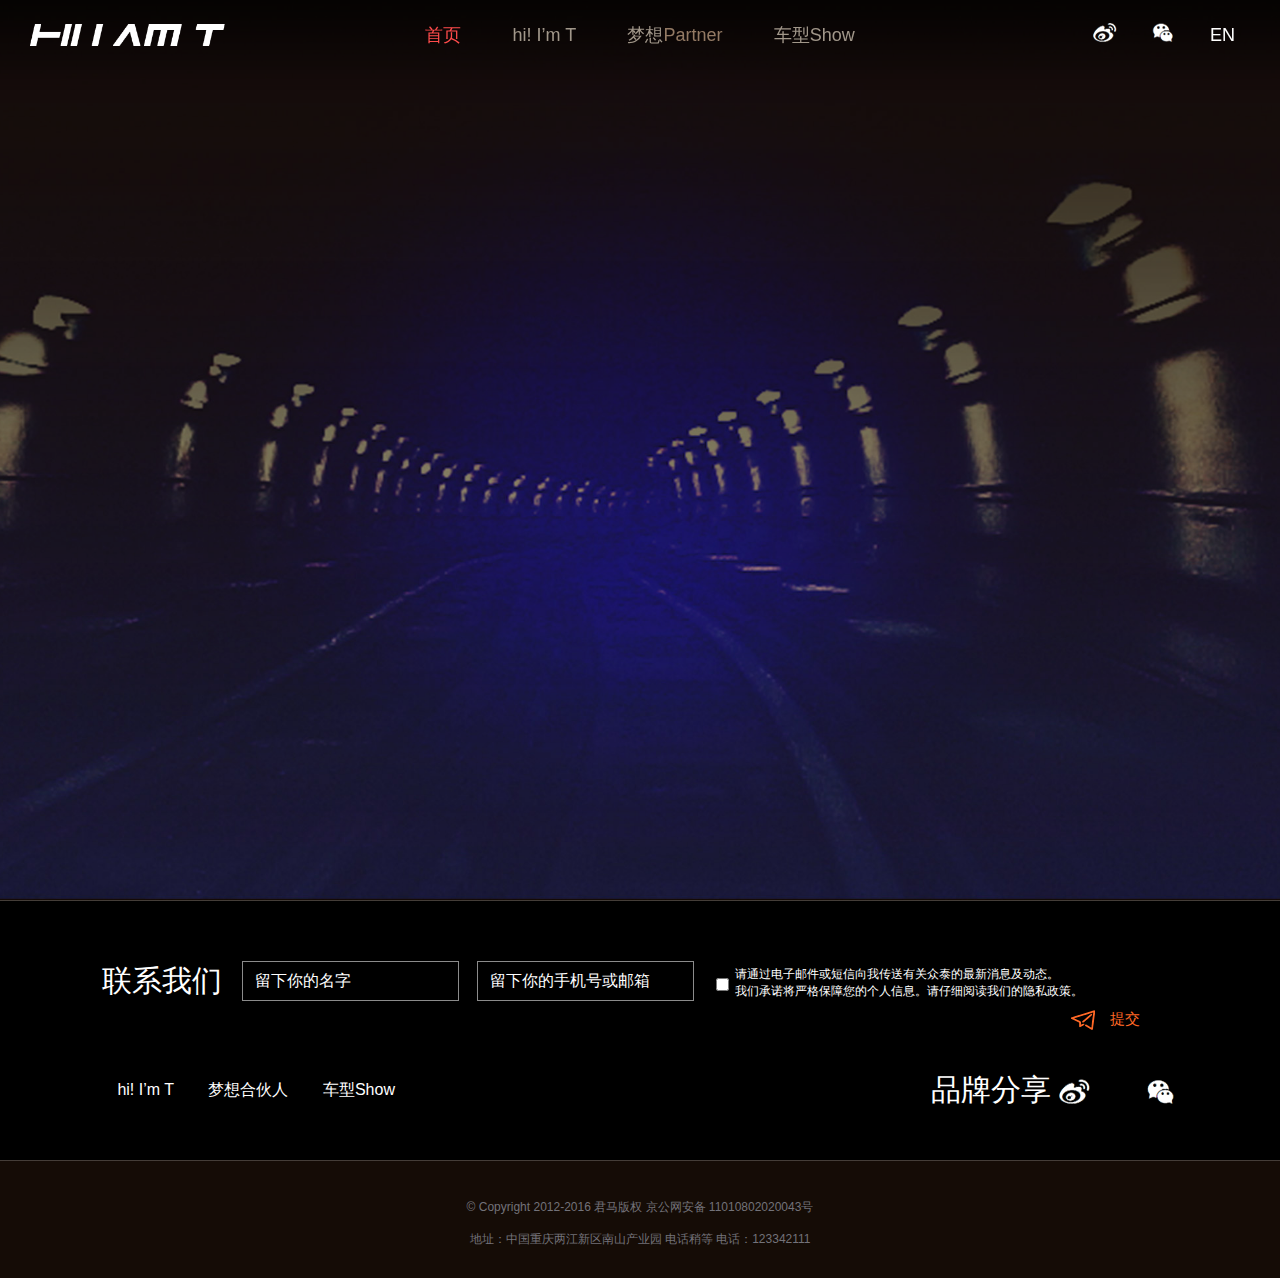
<file: 头尾.html>
<!DOCTYPE>
<html>
<head>
    <meta charset="utf-8" >
    <!-- <link rel='shortcut icon' type='image/x-icon' href='/images/favicon.ico' /> -->
    <meta name="viewport" content="width=device-width, initial-scale=1, maximum-scale=1, user-scalable=0" />
    <meta name=“keywords” content=""/>
    <meta name="description" content=""/>
    <title >君马</title >
    <link rel="stylesheet" type="text/css" href="css/swiper.min.css">
    <link rel="stylesheet" type="text/css" href="css/style.css" />
    <link rel="stylesheet" href="css/animate-custom.css">
    <!-- <script src="js/en.json"></script> -->
</head>
<body class="no-scroll">
	<div class="cot-body">
	<!-- 页面正在加载时状态 -->
		<!-- <div class="load-screen load-screen-fade-leave load-screen-fade-leave-active">
			<div class="load-screen__lgogo">
				<span class="icon-logo"><img src="img/logo.png" width="100%" alt=""></span>
			</div>
		</div> -->
		<header class="header-box" >
			<div class="header">
				<a href="/" class="logo">
					<img src="img/logo.png" width="100%" alt="">
				</a>
				<div class="header_list">
					<a href="#" class="on">首页</a>
					<a href="#">hi! I’m T</a>				
					<a href="#">梦想<span class="par">Partner</span></a>
					<a href="#">车型Show</a>
				</div>
				<div class="header__controls">
					<div class="share-box">
						<a href="#" class="icon-sina"></a>
						<a href="#" class="icon-weixin"></a>
					</div>
					<div class="language-switch header__language" role="navigation">
						<button class="language-switch__lang">en</button>
						<!-- <span class="language-switch__lang language-switch__lang--selected">中文</span> -->
					</div>
					<!-- <a class="header__user" href="/my-account">
						<span class="icon-profile"></span>
					</a> -->
					<button class="trigger">
						<span class="trigger__line">
							<span class="trigger__line__top"></span>
							<span class="trigger__line__bottom"></span>
						</span>
					</button>
				</div>
			</div>
		</header>
		<div class="page-container visible">
			<div class="home">
				<div class="page brand-1">
					<div class="hero">
						<div class="bg bg1"></div>
					</div>
				</div>
			</div>
		</div>
	</div>
	<!-- 导航 -->
	<nav class="menu-main menu-main--hidden" style="opacity: 0; display: none;">
		<div class="menu-bg">
			<img src="img/pagebg5.jpg" alt="">
		</div>
		<div class="menu-main__wrapper">
			<div class="menu-main__item">
				<a class="menu-main__item-link" href="#">
					<div class="menu-main__item-label-mask">
						<h4 class="text open menu-main__item-label text--xsmall">品牌</h4>
					</div>
					<div class="menu-main__item-heading-mask">
						<h3 class="text open menu-main__item-heading text--large">我们的洒脱自由</h3>
					</div>
				</a>
			</div>
			<div class="menu-main__item">
				<a class="menu-main__item-link" href="#">
					<div class="menu-main__item-label-mask">
						<h4 class="text open menu-main__item-label text--xsmall">汽车</h4>
					</div>
					<div class="menu-main__item-heading-mask">
						<h3 class="text open menu-main__item-heading text--large">征途，时星辰的大海</h3>
					</div>
				</a>
			</div>
			<div class="menu-main__item">
				<a class="menu-main__item-link" href="#">
					<div class="menu-main__item-label-mask">
						<h4 class="text open menu-main__item-label text--xsmall">Co:Lab</h4>
					</div>
					<div class="menu-main__item-heading-mask">
						<h3 class="text open menu-main__item-heading text--large">引领未来</h3>
					</div>
				</a>
			</div>
			<div class="menu-main__item">
				<a class="menu-main__item-link" href="#">
					<div class="menu-main__item-label-mask">
						<h4 class="text open menu-main__item-label text--xsmall">新闻及活动</h4>
					</div>
					<div class="menu-main__item-heading-mask">
						<h3 class="text open menu-main__item-heading text--large">让趣味燃爆热点</h3>
					</div>
				</a>
			</div>
			<div class="menu-main__item">
				<a class="menu-main__item-link" href="#">
					<div class="menu-main__item-label-mask">
						<h4 class="text open menu-main__item-label text--xsmall">加入我们</h4>
					</div>
					<div class="menu-main__item-heading-mask">
						<h3 class="text open menu-main__item-heading text--large">轻松拥车</h3>
					</div>
				</a>
			</div>
			<div class="menu-main__item">
				<a class="menu-main__item-link" href="#">
				<div class="menu-main__item-label-mask">
					<h4 class="text open menu-main__item-label text--xsmall">联系我们</h4>
				</div>
				<div class="menu-main__item-heading-mask">
					<h3 class="text open menu-main__item-heading text--large">以梦为马 不负韶华</h3>
				</div>
				</a>
			</div>
		</div>
	</nav>
	<div class="footer-box">			
		<div class="page section4">
			<div class="contact">
				<span class="txt">联系我们</span>
				<form>
					<div class="input-name">
						<input type="text" placeholder="留下你的名字" value="" id="name">
					</div>

					<div class="input-tel">
						<input type="text" placeholder="留下你的手机号或邮箱" value="" id="tel">
					</div>
					<div class="form-check">
						<input type="checkbox" name="optIn" value="false" id="optIn">
						<label for="optIn">
							<i class="icon-checkmark"></i>
							<span>请通过电子邮件或短信向我传送有关众泰的最新消息及动态。<br/>
							我们承诺将严格保障您的个人信息。请仔细阅读我们的隐私政策。</span>
						</label>
					</div>
					<div class="submit-btn">
						<i class="mit-icon"></i>提交
					</div>
				</form>
				<div class="gener-box">	
					<div class="link-a">
						<a href="#">hi! I’m T</a>
						<a href="#">梦想合伙人</a>
						<a href="#">车型Show</a>  
					</div>
					<div class="gener">
						<span>品牌分享</span>
						<i class="f-weibo"></i>
						<div class="winxin-icon">						
							<i class="f-weixin"></i>
							<div class="tooltip">
								<img src="img/ewm.jpg" alt="">
							</div>
						</div>
					</div>		
				</div>
				<div class="clear"></div>
			</div>
		</div>
		<footer class="footer">
			<div class="copyright">
				<p>© Copyright 2012-2016 君马版权    京公网安备 11010802020043号</p>
				<p>地址：中国重庆两江新区南山产业园 电话稍等 电话：123342111</p>
			</div>
		</footer>

	</div>
	<script src="js/jquery.js"></script>
	<script src="js/swiper.min.js"></script>
	<script src="js/index.js"></script>
</body>
</html>
</file>
<file: css/style.css>
@charset "utf-8";
body { background: #150c06; color: #fff; font-family: Sofia Pro, Microsoft YaHei New, Microsoft Yahei, 微软雅黑, 宋体, SimSun, STXihei, 华文细黑, sans-serif; height: 100%; margin: 0; padding: 0; width: 100% }
a, abbr, address, applet, article, aside, audio, b, blockquote, body, canvas, caption, cite, code, dd, del, details, dfn, div, dl, dt, em, fieldset, figcaption, figure, footer, form, h1, h2, h3, h4, h5, h6, header, hgroup, hr, html, i, iframe, img, ins, kbd, label, legend, li, mark, menu, nav, object, ol, p, pre, q, s, samp, section, small, span, strong, sub, summary, sup, table, tbody, td, tfoot, th, thead, time, tr, tt, u, ul, var, video { margin: 0; padding: 0 }
article, aside, details, figcaption, figure, footer, header, hgroup, menu, nav, section { display: block }
h1, h2, h3, h4, h5, h6 { font-size: 100% }
table { border-collapse: collapse; border-spacing: 0 }
b, mark, strong { font-style: inherit; font-weight: 700 }
address, cite, dfn, em, i, q, var { font-style: italic; font-weight: inherit }
abbr[title], dfn[title] { border-bottom: 1px dotted; cursor: help }
ins { border-bottom: 1px solid }
a, ins, u { text-decoration: none }
del, s { text-decoration: line-through }
code, kbd, pre, samp { font-family: monospace }
small { font-size: .75em }
img { border: none; font-style: italic }
input, select, textarea { font: inherit }
a { color: #fff; text-decoration: none }
h1, h2, h3, h4, h5 { font-weight: 400 }
[class*=" icon-"], [class^=icon-] { font-family: icomoon !important; speak: none; font-style: normal; font-weight: 400; font-variant: normal; text-transform: none; line-height: 1; -webkit-font-smoothing: antialiased; -moz-osx-font-smoothing: grayscale }
[role=button], button, input[type=button], input[type=reset], input[type=submit] { box-sizing: border-box; cursor: pointer }
[role=button].primary, button.primary, input[type=button].primary, input[type=reset].primary, input[type=submit].primary { color: #ff495c }
[role=button].secondary, button.secondary, input[type=button].secondary, input[type=reset].secondary, input[type=submit].secondary { color: #fff }
button, input[type=button], input[type=reset], input[type=submit] { background: none; border: 0; color: inherit; font: inherit; line-height: normal; overflow: visible; padding: 0; -webkit-appearance: button; -webkit-user-select: none; -moz-user-select: none; -ms-user-select: none }
button::-moz-focus-inner, input::-moz-focus-inner { border: 0; padding: 0 }
[role=button] { color: inherit; cursor: default; display: inline-block; text-align: center; text-decoration: none; white-space: pre; -webkit-user-select: none; -moz-user-select: none; -ms-user-select: none }
button:focus { outline: 0 }
html { overflow-y: scroll; }

/* :root { overflow-y: auto; overflow-x: hidden; }
:root body { position: absolute; }
body { width: 100vw; overflow: hidden; }
body.no-scroll, html.no-scroll { overflow: hidden; } */
.clear { clear: both; }
.header-box { position: fixed; top: 0; right: 0; left: 0; z-index: 11; width: 100%; height: 90px; background: linear-gradient(180deg, rgba(0, 0, 0, 0.75), rgba(0, 0, 0, 0));	/* background: linear-gradient(180deg, rgba(0, 0, 0, 0.65) 30%,rgba(0, 0, 0, .45) 60%,rgba(0, 0, 0, .35) 70%,rgba(0, 0, 0, .1) 85%,rgba(0, 0, 0, 0) 100%); */ }
.header { height: 70px; padding: 0 30px; z-index: 100; box-sizing: border-box; transition: background 0.3s ease-in-out; }

/* .header.up { background: rgba(0, 0, 0, .3); } */
.logo { width: 16%; max-width: 332px; margin-top: 24px; float: left; }
.header--solid { background: #0e1318 }
.header--grey { background: #20201d }
.header__logo { width: 122px; height: 18px; float: left }
.header__controls { height: 70px; padding: 0 20px; position: absolute; top: 0; right: 0 }
.under-us { position: relative; font-size: 14px; margin-left: 40%; display: inline-block; }
.under-us:after { position: absolute; bottom: -5px; right: -3px; content: ''; display: block; width: 5px; height: 5px; border-bottom: 1px solid #654cff; border-right: 1px solid #654cff; }
.header_list { max-width: 64%; margin: 0 auto; line-height: 70px; text-align: center; }
.header_list a { padding: 0 3%; font-size: 18px; color: #a1978a; }
.header_list .par { color: #937a64; }
.header_list a.on, .header_list a:hover, .header_list a.on .par { color: #ff4c4c; }
@media only screen and (min-width:46.25em) {
	.header__controls { padding: 0 40px }
}
.language-switch { display: block }
.language-switch__lang { cursor: pointer; font-size: 18px; margin: 0 5px; text-transform: uppercase }
.language-switch__lang--selected { cursor: default; font-weight: 700 }
.trigger { display: none; width: 24px; height: 2pc; margin-left: 30px; position: relative; }
.trigger--close .trigger__line { -webkit-animation: trigger-line-in .5s ease-in-out forwards; animation: trigger-line-in .5s ease-in-out forwards }
.trigger--close .trigger__line__top { top: -1px; -webkit-animation: trigger-line-top-in .5s ease-in-out forwards; animation: trigger-line-top-in .5s ease-in-out forwards }
.trigger--close .trigger__line__bottom { -webkit-animation: trigger-line-bottom-in .5s ease-in-out forwards; animation: trigger-line-bottom-in .5s ease-in-out forwards }
.trigger__line { width: 100%; height: 2px; position: absolute; top: 0; bottom: 0; margin: auto; background: #fff; display: block; -webkit-animation: trigger-line-out .5s ease-in-out reverse; animation: trigger-line-out .5s ease-in-out reverse }
.trigger__line__bottom, .trigger__line__top { width: 100%; height: 2px; background: currentColor; content: ''; display: block; -webkit-transform-origin: center center; transform-origin: center center }
.trigger__line__top { position: relative; top: -2px; -webkit-transform: translateY(-6px); transform: translateY(-6px); -webkit-animation: trigger-line-top-out .5s ease-in-out reverse; animation: trigger-line-top-out .5s ease-in-out reverse }
.trigger__line__bottom { -webkit-transform: translateY(6px) scaleX(1); transform: translateY(6px) scaleX(1); -webkit-animation: trigger-line-bottom-out .5s ease-in-out reverse; animation: trigger-line-bottom-out .5s ease-in-out reverse }
.header__controls { display: -webkit-box; display: -ms-flexbox; display: flex; -webkit-box-align: center; -ms-flex-align: center; align-items: center }
.page-container { min-height: 100vh; position: relative; opacity: 0; z-index: 2; overflow: hidden }
.visible { -webkit-transition: opacity .5s linear; transition: opacity .5s linear; opacity: 1 }
.manu { position: absolute; top: 25%; right: 50px; width: 100px; padding: 42px 0 18px; box-sizing: border-box; border-radius: 30px; background: rgba(0, 0, 0, .29); z-index: 100; }
.manu a { position: relative; width: 100%; display: block; padding: 43px 0 0 0; margin-bottom: 24px; font-size: 14px; color: #fff; text-align: center; }
.take-drive { }
.take-drive:before, .online-serv:before, .all-rescue:before, .network:before { position: absolute; top: 3px; left: 33px; content: ''; display: block; width: 34px; height: 30px; background: url(../img/icon-bg.png) 0 0 no-repeat; }
.take-drive:before { background-position: 0px -43px; }
.online-serv:before { background-position: 0px -84px; }
.all-rescue:before { background-position: 0px -131px; }
.network:before { background-position: 0px -178px; }
.icon-sina, .icon-weixin { display: inline-block; margin-right: 30px; background: url(../img/icon-bg.png) no-repeat; }
.icon-sina { width: 24px; height: 21px; background-position: 0 -4px }
.icon-weixin { width: 24px; height: 21px; background-position: -52px -4px }

/* .header__language { margin-right: 30px } */
.lynk-page { min-height: 100vh; z-index: 1; }
.page { position: relative; display: inline-block; width: 100%; }
.hero { display: -webkit-box; display: -ms-flexbox; display: flex; -webkit-box-align: center center; -ms-flex-align: center center; align-items: center; min-height: 100vh; position: relative; text-align: left; width: 100% }
.bg { position: absolute; top: 0; left: 0; width: 100%; height: 100%; background-position: center center; background-size: cover; overflow: hidden; z-index: -1 }
.bg1 { width: 100vw; display: block; background-image: url(../img/pagebg1.jpg); }
.bg1:after { position: absolute; width: 100%; height: 100%; content: ''; top: 0; left: 0; background: url(../img/filter.png) 0 0/cover no-repeat; }
.bg2 { width: 100vw; display: block; background-image: url(../img/pagebg2.jpg); }
.hero .bg { }

/* .bg2:after { width: 100%; height: 100%; position: absolute; content: ''; top: 0; left: 0; content: ''; background: rgba(0, 0, 0, 0.3); } */
.bg3 { width: 100vw; display: block; background-image: url(../img/pagebg4.jpg); }
.bg5 { width: 100vw; display: block; background-image: url(../img/pagebg6.jpg); }

/* section2 */
.section2 { padding-bottom: 15vh; margin-bottom: 15vh; border-bottom: 1px solid #443d38; }
.wrapper2 { padding: 15% 10% 20% 10%; overflow: hidden; }
.wrapper2 .slide-img { position: relative; float: left; width: 60%; padding: 20px 15px 12px 12px; box-sizing: border-box; }
.wrapper2 .slide-img:before, .slide-img:after { position: absolute; content: ''; display: block; border-radius: 3px; }
.wrapper2 .slide-img:after { top: 0; left: 20px; right: 0; bottom: 10%; border-top: 1px solid #654cff; border-right: 2px solid #654cff; }
.wrapper2 .slide-img:before { top: 30%; right: 30%; bottom: 0; left: 0; border: 2px solid #8f8b89; z-index: -1; }
.wrapper2 .img-L { }
.wrapper2 .img-L img { display: block; /* border-top-left-radius: 60px;  */ overflow: hidden; }
.slide-content1 { float: left; width: 40%; max-width: 400px; padding-left: 5%; box-sizing: border-box; }
.slide1-txt { position: relative; margin: 12% 0 20px 0; padding: 30px 0 38px 30px;/* background: url(../img/bd_st1.png) 0 0 /contain no-repeat;*/ }
.slide1-txt:before, .slide1-txt:after, .slide2-txt:before, .slide2-txt:after { position: absolute; content: ''; display: block; background: url(../img/bd_st1.png) 0 0 no-repeat; background-size: 420px 196px; }
.slide1-txt:before, .slide2-txt:before { width: 90px; height: 50px; left: 0; top: 0; background-position: 0 0; }
.slide1-txt:after, .slide2-txt:after { width: 110px; height: 100px; background-position: -313px -139px; }
.slide1-txt:after { right: 30px; bottom: -54px; }
.slide2-txt:after { right: 70px; bottom: -24px; }
.slide1-txt > span { display: block; }
.slide1-txt .txt1, .slide2-txt .txt1 { font-size: 34px; margin-bottom: 6px; }
.slide1-txt .txt2, .slide2-txt .txt2 { font-size: 20px; margin-bottom: 6px; letter-spacing: 2px }
.slide1-txt .txt1 { color: #fff; }
.slide1-txt .txt1 .ft { padding: 0 10px; color: #ff4c4c; font-size: 64px; font-weight: bolder; font-style: normal; }
.slide1-txt .txt3, .slide2-txt .txt3 { font-size: 18px; }
.wrapper2 .under-us { color: #ff4c4c; }
.wrapper2 .under-us:after { border-bottom: 1px solid #ff4c4c; border-right: 1px solid #ff4c4c; }
.wrapper2-1 { padding: 0 12% 8px 10%; overflow: hidden; }
.wrapper2-1 .slide-img { position: relative; float: right; margin-right: 5%; width: 40%; padding: 15px 20px 15px 12px; box-sizing: border-box; }
.wrapper2-1 .slide-img:before { position: absolute; content: ''; display: block; border-radius: 3px; }
.wrapper2-1 .slide-img:after { top: 0; left: 0px; right: 40px; bottom: 20px; border-top: 2px solid #ff4c4c; border-left: 1px solid #ff4c4c; }
.wrapper2-1 .slide-img:before { top: 20px; left: 12px; bottom: 0; right: 0; border: 1px solid #8f8b89; z-index: -1; }
.wrapper2-1 .img-L { }
.wrapper2-1 .img-L img { display: block; overflow: hidden; }
.slide-content2 { float: right; width: 54%; max-width: 400px; padding-right: 5%; box-sizing: border-box; }
.slide2-txt { position: relative; margin: 22% 0 20px 0; padding: 30px 0 38px 60px; }
.slide2-txt .txt1 .ft { font-weight: bolder; font-style: normal; }
.slide2-txt .txt2 .ft { padding: 0 3px; color: #ff4c4c; font-size: 36px; font-weight: bolder; font-style: normal; }
.slide2-txt > span { display: block; }
.slide2-txt .txt1 { font-size: 40px; color: #fff; }
.slide2-txt .txt3 { padding-left: 50px; }
.wrapper2-1 .under-us { color: #ff4c4c; }
.wrapper2-1 .under-us:after { border-bottom: 1px solid #ff4c4c; border-right: 1px solid #ff4c4c; }
.image-component { border-top-left-radius: 60px; }
.image-component img { border: 0; -webkit-transform-origin: center center; transform-origin: center center; -webkit-transform: scale(1); transform: scale(1); width: 100%; height: auto }
.img-L .img, .img-R .img { display: block; border-top-left-radius: 60px; }
.openbig { position: relative; display: block; width: 100%; height: auto; overflow: hidden; }
.openbig img { animation: openbig 20s infinite; -webkit-animation: openbig 20s infinite; }

/* .image-component.auto-animate.close img, .image-component.auto-animate.open img { -webkit-transition: -webkit-transform 10s linear; transition: -webkit-transform 10s linear; transition: transform 10s linear; transition: transform 10s linear, -webkit-transform 10s linear }
.image-component.auto-animate.close img { -webkit-transform: scale(1); transform: scale(1) }
 */
@keyframes openbig {
	0% { transform: scale(1) }
	50% { transform: scale(1.2) }
	100% { transform: scale(1) }
}
@-webkit-keyframes openbig {
	0% { transform: scale(1) }
	50% { transform: scale(1.2) }
	100% { transform: scale(1) }
}

/* section3 */
.wrapper3 { position: relative; width: 800px; margin: 0 auto; overflow: hidden; position: relative; }

/* .wrapper3>div { float: left; } */

/* .wrapper3>div .img img { display: inline-block; max-width: 350px; max-height: 350px; } */

/*.slide-l { width: 50%; }
.line3 { width: 1.6%; max-height: 420px; }
.line3>span { display: block; }
.line-top { height: 34%; background: #43ffb4; }
.line-bottom { height: 50%; background: #fff; }
.slide-R { width: 50%; margin-left: -10px; }
 .wp3-txt, .wp4-txt { position: relative; width: 74%; margin-top: 6%; box-sizing: border-box; }
.wp3-txt:before, .wp3-txt:after { position: absolute; content: ''; display: block; top: 16%; }
.wp3-txt:before { width: 10px; bottom: 35%; z-index: -1; border: 1px solid #fff; border-right: 0px; }
.wp4-txt:before, .wp4-txt:after { position: absolute; content: ''; display: block; top: 22%; }
.wp4-txt:before { width: 10px; bottom: 35%; z-index: -1; border: 1px solid #fff; border-right: 0px; }
.wp3-txt>span, .wp4-txt>span, .wp5-txt>span { display: block; padding-left: 18px; letter-spacing: 4px }
.wp3-txt .txt1 { font-size: 20px; font-weight: bold; margin-bottom: 5px; }
.wp3-txt .txt2 { font-size: 36px; }
.wp3-txt:after, .wp4-txt:after { right: 5px; bottom: 45%; left: 70%; border-top: 1px solid #fff; border-right: 1px solid #fff; } */

/* .slide3{width:60%;} */
.wp3-txt .under-us { top: 13px; color: #fff; }
.wp3-txt .under-us:after { border-bottom: 1px solid #fff; border-right: 1px solid #fff; }
.wrapper3 .img { width: 30%; max-width: 540px; margin: 0 auto; position: relative; left: -80px; }
.wrapper3 .wp3-box { position: absolute; top: 47px; left: 47%; }
.wrapper3 .wp3-txt { margin-bottom: 12px; padding: 10px 40px 14px; background: #000; text-align: center; display: inline-block; }
.wrapper3 .wp3-txt .txt1 { font-size: 36px; display: block; margin-bottom: 3px; }
.wrapper3 .wp3-txt .txt2 { font-size: 20px; }
.wrapper3 .ft { color: #ff4c4c; font-style: normal; }
.wrapper3 .under-us:after { border-right: 1px solid #fff; border-bottom: 1px solid #fff; }

/* .wp4-txt:after{bottom:35%;} */
.wp4-txt { float: right; margin-top: 17%; }
.wp4-txt>span { padding-left: 25px; }
.wp4-txt .txt1 { font-size: 36px; margin-bottom: 5px; }
.wp4-txt .txt2 { font-size: 20px; }
.slide-L .img, .slide-R .img { max-width: 350px; max-height: 350px; }
.slide-L .img { border-right: 10px solid #43ffb4; box-sizing: border-box; }
.slide-R .img { padding-top: 50px; clear: both; /*position: absolute; top: 40%; bottom: 0; */ }
.slide-R .img { border-left: 10px solid #fff; box-sizing: border-box; }

/* section4 */
.swiper-slide { position: relative; }
.swiper-title { position: absolute; bottom: 30%; left: 0; right: 0; text-align: center; opacity: 0; }
.swiper-title >p { font-size: 34px; letter-spacing: 2px; margin-bottom: 8px; font-weight: bolder; }

/* section5 */
.section5 { padding: 160px 0; }
.wrapper5 { width: 50%; max-width: 620px; margin: 0 auto; }
.section5 .img { text-align: center; margin: 0 auto 60px; }
.wp5-txt { width: 230px; margin: 0 auto; position: relative; box-sizing: border-box; }
.wp5-txt:before, .wp5-txt:after { position: absolute; content: ''; display: block; top: 10%; }
.wp5-txt:before { width: 10px; bottom: 44%; z-index: -1; border: 1px solid #fff; border-right: 0px; }
.wp5-txt:after { right: 5px; bottom: 45%; left: 70%; border-top: 1px solid #fff; border-right: 1px solid #fff; }
.wp5-txt >span { margin-left: 18px; }
.wp5-txt .txt1 { font-size: 18px; margin-bottom: 10px; letter-spacing: 1px }
.wp5-txt .txt2 { font-size: 36px; margin-bottom: 10px; display: block; }
.wp5-txt .under-us:after { border-right: 1px solid #fff; border-bottom: 1px solid #fff; }

/* .swiper-title .name{position:relative;}
.swiper-title .name:before,.swiper-title .name:after{position:absolute;content:'';display:block;width:8px;height:8px;}
.swiper-title .name:before{left:-10px;top:-10px;border-left:1px solid #fff;border-top:1px solid #fff;}
.swiper-title .name:after{right:-10px;bottom:-10px;border-right:1px solid #fff;border-bottom:1px solid #fff;}
 */
.swiper-container .swiper-title .link-href a { position: absolute; left: 0; right: 0; bottom: -60px; font-size: 14px; color: #654cff; }
.swiper-container .swiper-slide:after { display: block; position: absolute; content: ''; display: block; width: 100%; height: 100%; background: rgba(0, 0, 0, 0.3); }
.swiper-container .swiper-slide-active .swiper-title { opacity: 1; transition: opacity 0.4s linear 0.4s; }
.kh-icon1 { top: -10px; }
.kh-icon2 { bottom: -10px; }
.kh-icon1, .kh-icon2 { position: relative; font-size: 20px; padding: 0 10px; display: inline-block; }
.kh-icon3 {/* font-size:34px; */color: #ff7a21; }

/* .hero h1{font-weight:bold;}
.hero h1 em{padding-right:1rem;font-size:40px;color:#ff7200}
.hero h1{font-size:24px;} */
.clear { clear: both; }
.section3 { padding: 130px 0 120px 0; border-width: 1px 0 0px 0; border-style: solid; border-color: #443d38; }
.section4 { background: #000; }
.contact { padding: 60px 8% 30px; border-top: 1px solid #443d38; }
.contact .txt { font-size: 30px; float: left; width: 140px; }
.contact form { float: left; width: 84%; }
.footer {	/* margin-top: 7px;*/ padding: 38px 8% 30px; border-top: 1px solid #443d38; }
.link-a { float: left; }
.link-a a { line-height: 60px; display: inline-block; padding: 10px 15px; font-size: 16px; color: #fff; }
.gener { font-size: 30px; float: right; margin-top: 20px; }
.f-weibo, .f-weixin { display: inline-block; vertical-align: -8px; background: url(../img/icon-bg.png) no-repeat; cursor: pointer; }
.f-weibo { width: 38px; height: 31px; margin-right: 40px; background-position: -51px -42px; }
.f-weixin { width: 32px; height: 31px; background-position: -120px -42px; }
.tooltip { display: none; position: absolute; bottom: 50px; left: -57px; z-index: 100; width: 200px; height: 200px; padding: 10px; border-radius: 6px; background: #fff; text-align: center; }
.copyright { text-align: center; color: #737279; font-size: 12px; }
.copyright p:first-child { margin-bottom: 15px; }
.gener-box { padding-top: 20px; clear: both; }
.winxin-icon { position: relative; display: inline-block; }
.tooltip:before { position: absolute; left: 50%; content: ''; width: 0; height: 0; border-width: 10px; bottom: -19px; transform: translateX(-50%); border-style: solid; border-color: #fff transparent transparent transparent; }

/* .slide-img { display: block; float: left; width: 65%; } */

/* .slide-img .img { position: relative; display: block; width: 100%; height: auto; overflow: hidden } */

/* .image-component img { */
.img2 img { border: 0; -webkit-transform-origin: center center; transform-origin: center center; -webkit-transform: scale(1); transform: scale(1); width: 100%; height: auto }
.img2.auto-animate img { display: block; -webkit-transform: scale(1); transform: scale(1); -webkit-transition: -webkit-transform 0s linear; transition: -webkit-transform 0s linear; transition: transform 0s linear; transition: transform 0s linear, -webkit-transform 0s linear }
.img2.auto-animate.open img { -webkit-transform: scale(1.2); transform: scale(1.2) }
.img2.auto-animate.close img, .img2.auto-animate.open img { -webkit-transition: -webkit-transform 10s linear; transition: -webkit-transform 10s linear; transition: transform 10s linear; transition: transform 10s linear, -webkit-transform 10s linear }
.img2.auto-animate.close img { -webkit-transform: scale(1); transform: scale(1) }

/* menu */
.menu-bg { position: fixed; left: 0; top: 0; right: 0; bottom: 0; }
.menu-main, .menu-main__bg { width: 100%; height: 100% }
.menu-main { display: -webkit-box; display: -ms-flexbox; display: flex; -webkit-box-align: center; -ms-flex-align: center; align-items: center; background: #20201d; position: fixed; left: 0; top: 0; z-index: 2 }
.menu-main--hidden { pointer-events: none }
.menu-main--server-hidden { opacity: 0 }
.menu-main__bg { position: absolute; top: 0; left: 0; background: #20201d; display: block; pointer-events: none; z-index: -1 }
.menu-main__wrapper { width: 100%; max-height: 100%; padding: 70px 40px; overflow: hidden }
.menu-main__wrapper:before { width: 100%; height: 60px; padding-bottom: 18px; position: absolute; top: 0; left: 0; background: -webkit-linear-gradient(top, #20201d 80%, rgba(32, 32, 29, 0) 100%); background: linear-gradient(to bottom, #20201d 80%, rgba(32, 32, 29, 0) 100%); display: block; content: ''; z-index: 1 }
.menu-main__item { transform: translate3d(0px, 200%, 0px); opacity: 0; }
.menu-main__item:nth-child(1).animate { transform: translate3d(0px, 0%, 0px); opacity: 1; transition: all 1s ease 0.2s; }
.menu-main__item:nth-child(2).animate { transform: translate3d(0px, 0%, 0px); opacity: 1; transition: all 1s ease 0.4s; }
.menu-main__item:nth-child(3).animate { transform: translate3d(0px, 0%, 0px); opacity: 1; transition: all 1s ease 0.6s; }
.menu-main__item:nth-child(4).animate { transform: translate3d(0px, 0%, 0px); opacity: 1; transition: all 1s ease 0.8s; }
.menu-main__item:nth-child(5).animate { transform: translate3d(0px, 0%, 0px); opacity: 1; transition: all 1s ease 1s; }
@media only screen and (min-width:46.25em) {
	.menu-main__wrapper { margin-top: 60px }
	.menu-main__wrapper:before { height: 60px; padding-bottom: 18px }
}
@media only screen and (min-width:46.25em) {
	.menu-main__item { margin: 0 40px 15px; overflow: hidden }
}
.menu-main__item:hover .menu-main__item-heading-mask { -webkit-transform: translateX(100%); transform: translateX(100%) }
.menu-main__item:hover .menu-main__item-heading { -webkit-transform: translateX(-100%); transform: translateX(-100%) }
.menu-main__item:hover .menu-main__item-label, .menu-main__item:hover .menu-main__item-label-mask { -webkit-transform: translateX(0%); transform: translateX(0%) }
.menu-main__item-link { position: relative; display: block; cursor: pointer }
@media only screen and (min-width:46.25em) {
	.menu-main__item-heading-mask { width: 100%; position: relative; overflow: hidden; -webkit-transition: -webkit-transform .7s ease-in-out; transition: -webkit-transform .7s ease-in-out; transition: transform .7s ease-in-out; transition: transform .7s ease-in-out, -webkit-transform .7s ease-in-out }
}
.menu-main__item-heading { margin-bottom: 20px; font-size: 1.3rem; line-height: 1.6rem }
@media only screen and (min-width:46.25em) {
	.menu-main__item-heading { font-size: 3rem; line-height: 4rem; margin-bottom: 0; position: relative; -webkit-transition: -webkit-transform .7s ease-in-out !important; transition: -webkit-transform .7s ease-in-out !important; transition: transform .7s ease-in-out !important; transition: transform .7s ease-in-out, -webkit-transform .7s ease-in-out !important }
}
@media only screen and (min-width:46.25em) {
	.menu-main__item-label-mask { width: 100%; position: absolute; bottom: 0; overflow: hidden; -webkit-transform: translateX(-100%); transform: translateX(-100%); -webkit-transition: -webkit-transform .7s ease-in-out; transition: -webkit-transform .7s ease-in-out; transition: transform .7s ease-in-out; transition: transform .7s ease-in-out, -webkit-transform .7s ease-in-out }
}
.menu-main__item-label { font-weight: 700; text-transform: uppercase; color: #ff495c; font-size: 1.6rem; line-height: 2rem }
@media only screen and (min-width:46.25em) {
	.menu-main__item-label { font-size: 2.1rem; line-height: 3.6rem; width: 100%; padding-left: 4px; -webkit-transform: translateX(100%); transform: translateX(100%); -webkit-transition: -webkit-transform .7s ease-in-out !important; transition: -webkit-transform .7s ease-in-out !important; transition: transform .7s ease-in-out !important; transition: transform .7s ease-in-out, -webkit-transform .7s ease-in-out !important }
}
::-webkit-input-placeholder { font-size: 16px; color: #fff; padding-left: 10px; }
.input-name, .input-tel { margin-right: 2%; float: left; width: 24%; max-width: 360px; }
.input-name { }
.input-name input, .input-tel input { width: 100%; background: transparent; color: #fff; border: 1px solid #8b8b8b; display: inline-block; height: 40px; line-height: 40px; float: left; }
.form-check { float: left; width: 374px; margin: 5px 0 0 0; font-size: 12px; }
.form-check label { display: inline-block; vertical-align: -4px; }
.submit-btn { float: right; font-size: 15px; color: #ff6826; margin-top: 10px; width: 75px; cursor: pointer }
.mit-icon { width: 24px; height: 20px; display: inline-block; margin-right: 15px; vertical-align: top; background: url(../img/sub_icon.png) no-repeat; }
.load-screen { position: absolute; width: 100%; height: 100vh; background-color: #000; display: -webkit-box; display: -ms-flexbox; display: flex; z-index: 10; color: #767676; font-size: 2.25rem; text-align: center; -webkit-transition: opacity .5s ease-in-out; transition: opacity .5s ease-in-out }
@media only screen and (min-width:46.25em) {
	.load-screen { font-size: 5rem }
}
@media only screen and (min-width:64em) {
	.load-screen { font-size: 8.125rem }
}
.load-screen__lgogo { -webkit-animation-name: pulse; animation-name: pulse; -webkit-animation-duration: 2.5s; animation-duration: 2.5s; -webkit-animation-iteration-count: infinite; animation-iteration-count: infinite; -webkit-animation-timing-function: ease-in-out; animation-timing-function: ease-in-out }
.load-screen { -webkit-box-pack: center; -ms-flex-pack: center; justify-content: center; z-index: 111; display: -webkit-box; display: -ms-flexbox; display: flex; -webkit-box-align: center; -ms-flex-align: center; align-items: center }
.load-screen-fade-enter.load-screen-fade-enter-active, .load-screen-fade-leave { opacity: 1 }
.load-screen-fade-enter { opacity: 0 }
.wrapper {	/* width: 100%;max-height:50vh; position: fixed; left: 0; top: 0; bottom: 0; right: 0; margin: 0 auto; */ text-align: center; }

/* .coming-people { margin: 0 auto 15px; } */
.title { display: inline-block; margin: 0 auto; }
.swiper-wrapper {	/*width:60%; max-height:80vh; */ }
.coming-people { width: 100%;/*max-width:50vw; height:40vh;*/ max-height: 500px; margin-bottom: 10px; }

/* .coming-people img { height: 100%; } */
.title { width: 100%; font-size: 38px; font-family: arial; }
.swiper-container-v { max-width: 500px; margin: 0 auto; padding: 24vh 0 6vh; height: 100%; box-sizing: border-box }
.swiper-container-v .wrapper {	/* height:50vh; */ }
.swiper-container-v .swiper-pagination .swiper-pagination-bullet { width: 15px; height: 4px; border-radius: 0px; }
.swiper-container-v .swiper-slide { visibility: hidden }
.swiper-container-v .swiper-slide.swiper-slide-active { visibility: visible; }
.swiper-container-v .swiper-container-horizontal>.swiper-container-v .swiper-pagination-bullets, .swiper-container-v .swiper-pagination-custom, ..swiper-container-v .swiper-pagination-fraction { bottom: 40px; }

/*---slide show skin---*/
.swiper-container { width: 100%; /*height: 100%;*/ }
.swiper-slide { background-position: center; background-size: cover; }

/* brank */
.bk-bg-1 { width: 100vw; display: block; background-image: url(../img/brank1.jpg); }
.brand-box1, .model-box1, .part-box1 { margin: 0 auto; transform: translate3d(0, 60%, 0); -webkit-transform: translate3d(0, 60%, 0); -moz-transform: translate3d(0, 60%, 0); -0-transform: translate3d(0, 60%, 0); -ms-transform: translate3d(0, 60%, 0); }
.brand-box1 .name { position: relative; display: inline-block; font-size: 64px; color: #fff; text-align: center; font-family: arial; font-weight: bolder; }
.brand-box1 .name:before { position: absolute; content: ''; display: block; height: 20px; left: 0; right: 0px; bottom: 5px; border-bottom: 3px solid #fff; border-right: 3px solid #fff; }
.brand-box1 .name em { font-style: normal; padding-left: 6px; color: #ff6000; }
.bk-bg-2 { width: 100vw; display: block; background-image: url(../img/brank2.jpg); }
.brand-box2, .brand-box3, .brand-box4 { position: relative; width: 70%; margin: 0 auto; padding: 16% 0; text-align: center; color: #fff; }
.brand-box2 .img, .brand-box3 .img, .brand-box4 .img { position: relative; cursor: pointer; }
.brand-box2 .t-icon { font-size: 150px; color: #ff6000; font-weight: bolder; }
.brand-box2 .bd-desc1 { margin-bottom: 5px; font-size: 40px; font-weight: bolder; }
.brand-box2 .bd-desc2 { font-size: 24px; }

/* .brand-box2 .bd-desc1{margin-bottom:5px;font-size:80px;letter-spacing: 4px;font-weight:bolder;} */

/* .brand-box2 .brank-det{position: absolute;bottom:30px;top:0;left:0;right:0;} */
.brand-box2 .brank-det, .brand-box3 .brank-det, .brand-box4 .brank-det { position: absolute; top: 50%; left: 0; right: 0; transform: translate3d(0%, -50%, 0) }
.brand-box3 .bd-desc1, .brand-box4 .bd-desc1 { margin-bottom: 10px; font-size: 46px; font-weight: bold; }
.brand-box3 .bd-desc2, .brand-box4 .bd-desc2 { font-size: 18px; }
.bk-bg-3 { width: 100vw; display: block; background-image: url(../img/brank3.jpg); }
.bk-bg-4 { width: 100vw; display: block; background-image: url(../img/brank4.jpg); }
.brand-box5 { position: relative; width: 100vw; margin: 0 auto; padding: 4% 0 10%; background: #080502 }
.brand-box5 img { width: 50%; padding: 0 10%; }
.brank-det .en { display: none; text-transform: Uppercase; -webkit-text-transform: Uppercase; }
.brank-det .bd-desc3 { font-size: 50px; font-weight: bold; }

/* model-show */
.md-bg-1 { width: 100vw; display: block; background-image: url(../img/model1.jpg);/* transition:transform 3s; */ }

/* .md-bg-1:hover{transform:translate3d(0,-3%,0);} */
.model-box1 { }
.model-box1 .name { display: inline-block; font-size: 64px; line-height: 130%; color: #fff; text-align: center; font-family: arial; border-top: 1px solid #fff; border-bottom: 1px solid #fff; }
.model-2 { padding: 30px 0; background: #000; text-align: center; }
.model-2 p { font-size: 60px; }
.model-2 p strong { padding: 0 15px; font-size: 65px; }
.md-bg-2 { width: 100vw; padding-bottom: 50px; display: block; background-image: url(../img/model3.jpg); }
.md-title { position: relative; display: inline-block; margin: 0 10%; padding: 0 15px; letter-spacing: 2px; font-size: 50px; color: #fff; }
.md-title:before, .md-title:after { position: absolute; content: ''; display: block; height: 8px; }
.md-title:before { top: -36px; left: 0; right: 0; border: 5px solid #e2db19; border-bottom: 0 none; }
.md-title:after { bottom: -36px; left: 0; right: 0; border: 5px solid #e2db19; border-top: 0 none; }
.model3-box { width: 74%;/* max-width:900px; */ margin: 0 auto; padding: 4% 0 3% 0; text-align: center; }
.model3-box .img { width: 55%; max-width: 860px; display: inline-block; vertical-align: middle }
.model3-box.md-r { text-align: right; }
.model3-box.md-r .md-title { float: left; margin: 14% 0 0 20%; }
.model-hh { position: relative; height: 100px; }
.md3-det { position: absolute; padding: 10px 0 0 13%; height: 100px; box-sizing: border-box; display: inline-block; width: 60%; background: #000; }
.md3-det:after { position: absolute; content: ''; right: -100px; bottom: 0; display: block; border-width: 50px; border-style: solid; border-color: #000 transparent transparent #000; }
.md-et { position: absolute; right: 0; padding: 10px 13% 0 0; height: 100px; box-sizing: border-box; display: inline-block; width: 60%; text-align: right; background: #000; }
.md-et:after { position: absolute; content: ''; left: -100px; bottom: 0; display: block; border-width: 50px; border-style: solid; border-color: transparent #000 #000  transparent; }
.md3-det .descript { }
.model-hh .descript .txt-1 { color: #fff; font-size: 36px; margin-bottom: 5px; }
.model-hh .descript .txt-2 { color: #fff; font-size: 16px; }
.md-bg-4 { width: 100vw; display: block; background-image: url(../img/model2.jpg); }
.model-box4 { padding: 80px 0; text-align: center; }
.model-box4 .tt { position: relative; margin: 0 auto; display: inline-block; font-size: 40px; text-align: center; color: #fff; }
.model-box4 .tt:before, .model-box4 .tt:after { position: absolute; display: block; content: ''; width: 8px; height: 8px; }
.model-box4 .tt:before { left: -10px; top: -3px; border-left: 1px solid #fff; border-top: 1px solid #fff; }
.model-box4 .tt:after { right: -10px; bottom: -3px; border-right: 1px solid #fff; border-bottom: 1px solid #fff; }

/* partner page */
.part-bg-1 { width: 100vw; display: block; background-image: url(../img/part1.jpg); }
.part-box1 { color: #fff; text-align: center }
.part-box1 .name1 { position: relative; font-size: 38px; font-family: arial; text-indent: -1em; line-height: 90%; }
.part-box1 .name1:before, .part-box1 .name1:after { position: absolute; top: 16px; content: ''; display: block; height: 16px; border-top: 2px solid #fff; }
.part-box1 .name1:before { left: 0; width: 30px; border-left: 2px solid #fff; }
.part-box1 .name1:after { right: 0px; width: 60px; border-right: 2px solid #fff; }
.part-box1 .name2 { font-size: 60px; font-weight: bold; }
.part-2 { padding: 15px 0; background: #000; text-align: center; font-family: arial; }
.part-2 p { font-size: 50px; }
.part-bg-3 { width: 100vw; display: block; background-image: url(../img/part2.jpg); }

/* .part-3{width:80%;margin:0 auto;} */
.part-bg-4 { width: 100vw; display: block; background-image: url(../img/part5.jpg); }
.part-bg-7 { width: 100vw; display: block; background-image: url(../img/part3.jpg); }
.part-bg-8 { width: 100vw; display: block; background-image: url(../img/part4.jpg); }
.part3-box { width: 76%; margin: 0 auto; padding: 50px 0 80px; color: #fff; text-align: center }
.part3-box .head { padding: 0 70px; font-size: 44px; position: relative; margin: 0 auto; display: inline-block; }
.part3-box .head:before, .part3-box .head:after { position: absolute; content: ''; display: block; width: 30px; height: 20px; }
.part3-box .head:before { left: 0; bottom: -10px; border-left: 2px solid #5aa0ff; border-bottom: 2px solid #5aa0ff; }
.part3-box .head:after { right: 0; top: -10px; border-top: 2px solid #5aa0ff; border-right: 2px solid #5aa0ff; }
.part3-box .list-box { margin: 60px auto 30px; overflow: hidden; }
.part3-box .list-box li { width: 50%; box-sizing: border-box; float: left; font-size: 16px; margin-bottom: 40px; }
ul li { list-style: none; }
.part3-box .list-box .tt { display: block; font-size: 30px; margin-bottom: 6px; }
.part3-box .img { width: 80%; margin: 0 auto; }
.part-bg-6 { width: 100vw; display: block; background-image: url(../img/part4.jpg); }
.part6-box { width: 80%; margin: 0 auto; }
.part6-box .head { font-size: 32px; font-weight: bold; padding: 20px 0 40px; }
.part6-box .list-box li { position: relative; margin-bottom: 34px; overflow: hidden; }
.part6-box .list-box em { position: absolute; font-size: 50px; padding-right: 15px; color: #00bcf9; font-style: normal; }
.part6-box .list-box p { display: inline-block; font-size: 18px; padding: 6px 0 0 20px; margin-left: 48px; border-left: 1px solid #c4c6ca; min-height: 60px; }
.part6-box .des { font-size: 18px; line-height: 28px; margin-bottom: 40px; }
.part6-box .head2 { font-size: 32px; font-weight: bold; padding: 20px 0 10px; }
.part7-list { }
.part7-list dt { font-size: 32px; font-weight: bold; padding: 30px 0; }
.part7-list dd { position: relative; border: 2px solid #534d47; border-radius: 8px; padding: 15px 40px; margin-bottom: 20px; }
.part7-list dd:after { position: absolute; right: 30px; bottom: -20px; content: ''; display: block; width: 35px; height: 28px; background: url(../img/part-icon.png) 0 0/cover no-repeat }
.part7-list dd .tt { font-size: 20px; font-weight: bold;/* margin-bottom:3px;font-size:18px; */ color: #00bcf9; }
.part7-list dd.last:after { background: none; }
.part7-list dd.last .tt { }
.part8-box { position: relative; padding: 30px 0; width: 80%; box-sizing: border-box; margin: 0 auto; }
.part8-box .head { position: relative; margin-bottom: 20px; display: inline-block; padding: 15px 30px; font-size: 32px; }
.part8-box .head:before, .part8-box .head:after { position: absolute; content: ''; display: block; }
.part8-box .head:before { left: 0; bottom: 8px; right: 0; height: 15px; border-left: 1px solid #00bcf9; border-bottom: 1px solid #00bcf9; }
.part8-box .head:after { width: 80%; height: 30px; right: 10px; top: 0px; border-top: 1px solid #00bcf9; border-right: 1px solid #00bcf9; }
.part8-txt p { line-height: 28px; margin-bottom: 15px; }
.download { position: absolute; right: 0; bottom: 42px; display: block; width: 162px; height: 42px; background: url('../img/down.png') 0 0/cover no-repeat }
.part-lunbo { width: 50%; margin: 0 auto; padding: 100px 0; }
.part-lunbo .swiper-container { }
.part-lunbo .swiper-button-prev { left: 2%; }
.part-lunbo .swiper-button-next { right: 2%; }
.swiper-slide { background-size: cover; background-position: center; }
.gallery-top { width: 100%; height: 80%; margin: 0 auto; }
.gallery-thumbs { width: 100%; height: 20%; box-sizing: border-box; padding: 10px 0; }
.gallery-thumbs .swiper-slide { width: 25%; height: 100%; opacity: 0.4; }
.gallery-thumbs .swiper-slide-active { opacity: 1; }
.part-lunbo .swiper-button-next, .part-lunbo .swiper-button-prev { width: 61px; height: 59px; background: url(../img/gallery-icon.png) 0 0 no-repeat; }
.part-lunbo .swiper-button-next { background-position: -61px 0; }
.part-lunbo .swiper-button-prev { background-position: 0 0 }

/* mmobile phone */
@media (max-width:1200px) and (min-width:740px) {
	.contact form { width: 83%; }
	.contact .txt { margin-right: 20px; }
	.input-name, .input-tel, .form-check { margin-bottom: 10px; }
	.submit-btn { float: none; clear: both; }
}
@media (max-width:740px) {
	body { background: #1b1715; }
	.share-box { display: none; }

	/* .header { padding: 20px; } */
	.logo { width: 120px; }
	.manu { display: none; z-index: -1; }
	.trigger { display: block; }
	.header_list { display: none; }
	.coming-people { margin-top: 20%; }

	/* .header__controls{position: relative} */
	.wrapper2 { padding: 15% 7% 20% 7%; }
	.slide2-txt:after { right: -28px; }
	.wrapper2 .slide-img:after, .wrapper2-1 .slide-img:after { border: 0 none; }
	.header__controls .share-box { position: absolute; right: 20px; top: 20%; }
	.wrapper2 .slide-img, .slide-content1, .slide-content2, .wrapper2-1 .slide-img { width: 100%; float: none; }
	.wrapper2 .slide-img { margin-bottom: 5vh; }
	.slide1-txt { padding: 25px 0 38px 30px; }
	.under-us { margin-left: 54%; }
	.slide-content2 { padding-left: 0; }
	.swiper-button-prev, .swiper-container-rtl .swiper-button-next { width: 25px; height: 26px; background-size: 50px 52px; }
	.swiper-button-next, .swiper-container-rtl .swiper-button-prev { width: 25px; height: 26px; background: url(../img/jt-sprite.png) -25px -26px no-repeat; background-size: 50px 52px; }
	.swiper-button-next, .swiper-container-rtl .swiper-button-prev { right: 5vw; }
	.swiper-button-prev, .swiper-container-rtl .swiper-button-next { left: 5vw; }
	.swiper-title >p { }
	.wp3-txt, .wp4-txt { font-size: 16px; }
	.wp4-txt { width: 96%; padding-left: 10px; }
	.wp3-txt .txt2 { font-size: 24px; }
	.wp3-txt:after, .wp4-txt:after { left: 85%; }
	.wp4-txt>span { padding-left: 18px; }
	.wp4-txt .txt2 { font-size: 18px; }
	.footer { padding: 38px 5% 30px; }
	.contact { margin-top: 0; border-top: none; padding: 40px 0; width: 100%; margin: 0 auto; }
	.contact .txt { display: none; }
	.contact form { float: none; width: 86vw; margin: 0 auto; }
	.input-name, .input-tel { width: 86vw; margin: 0 auto; margin-bottom: 20px; box-sizing: border-box; }
	.form-check { margin: 5px 0 30px 0; }
	.submit-btn { clear: both; float: none; margin: 10px auto; text-align: center; text-indent: -4em; }
	.gener { float: none; text-align: center; font-size: 24px; margin-top: 40px; }
	.gener span { display: none; }
	.gener a { background: #fff; }

	/* .copyright { padding-top: 3em; } */
	.copyright p:nth-child(2) { display: none; }
	.link-a { float: none; text-align: center; background: #000; padding: 14px 0; }
	.link-a a {/*  padding: 10px 13px; */display: block; line-height: 28px; }
	.swiper-container-v { width: 90%; margin: 0 auto; padding: 18vh 0 0; }
	.coming-people img { /* height: 80%; */ margin: 0 auto; }
	.section2 { margin-bottom: 0; }
	.wrapper5 { width: 100%; padding: 15% 7% 0% 7%; box-sizing: border-box; }
	.openbig img { animation: none; }
	.section5, .section3 { padding: 16% 0; }
	.wrapper3 { width: 70%; box-sizing: border-box; padding-bottom: 20px; }
	.wrapper3 .img { width: 100%; left: 0; margin-bottom: 30px; }
	.wrapper3 .wp3-box { width: 100%; margin: 0 auto; position: static; }
	.wrapper3 .wp3-txt { width: 100%; padding: 10px 0px 14px; }
	.section4 { background: transparent; }

	/* .f-weibo,.f-weibo{width:54px;height:54px;} */

	/* .f-weibo{background-position:-60px -94px} */

	/* .f-weixin{background-position:-154px -94px} */

	/* model-show */
	.model-2 p { font-size: 28px; }
	.model-2 p strong { font-size: 32px; padding: 0 10px; }
	.md3-det, .md-et { width: 74%; }
	.model-3 { margin-bottom: 12%; }
	.model3-box { text-align: center; margin: 15% auto 0; }
	.model3-box .img { width: 100%; }
	.md3-det { padding: 5px 0 0 13%; }
	.md-et { padding: 5px 13% 0 0; }
	.model-hh .descript .txt-1 { font-size: 28px; margin-bottom: 0; }
	.model-box4 .tt { font-size: 30px; }
	.model3-box.md-r { text-align: center }
	.model3-box.md-r .md-title { float: none; margin-top: 0; }
	.part3-box .head { padding: 0 10%; font-size: 26px; }
	.part3-box { width: 100vw; }
	.part3-box .list-box { width: 90%; }
	.part3-box .list-box li { padding: 0 20px; }
	.part3-box .list-box .tt { font-size: 26px; margin-bottom: 5px; }
	.part3-box .img { width: 100%; }
	.part6-box { width: 90%; }
	.part7-list dd { padding: 15px 30px; }
	.part7-list dd.last .tt { font-size: 18px; }
	.download { position: static; margin: 0 auto; }

	/* brank */
	.brand-box2, .brand-box3, .brand-box4 { width: 90%; }
	.brand-box2 .t-icon { font-size: 60px; }
	.brand-box2 .bd-desc1 { font-size: 18px; }
	.brand-box2 .bd-desc2 { font-size: 12px; }
	.brand-box3 .bd-desc1, .brand-box4 .bd-desc1 { font-size: 32px; }
	.brand-box3 .bd-desc2, .brand-box4 .bd-desc2 { font-size: 14px; padding: 0 20px; }
	.brand-box5 { padding: 0 0 20%; }
	.brand-box5 img { width: 100%; padding: 0; }
	.form-check { position: relative; box-sizing: border-box; width: 96%; }
	.form-check input[name='optIn'] { position: absolute }
	.form-check label { padding-left: 25px; box-sizing: border-box; }
}
@media (max-width:1366px) and (min-width:740px) {

/* body{border:1px solid black;} */ }
@media (min-width:1367px) {
	.logo { margin-top: 32px; }
	.header-box { height: 160px; }
	.header, .header__controls { height: 100px; }
	.header_list { line-height: 100px; }
	.header_list a { font-size: 24px; }
	.language-switch__lang { font-size: 24px; }
	.icon-sina, .icon-weixin { transform: scale(1.6); margin: 10px 50px 0 0; }
	.brand-box1 .name { font-size: 120px; }
	.brand-box2 .t-icon { font-size: 240px; }
	.brand-box2 .bd-desc1 { font-size: 50px; }
	.brand-box2 .bd-desc2 { font-size: 34px; }
	.brand-box3 .bd-desc1, .brand-box4 .bd-desc1 { margin-bottom: 16px; font-size: 70px; }
	.brand-box3 .bd-desc2, .brand-box4 .bd-desc2 { font-size: 28px; line-height: 40px; }
	.model-box1 .name { font-size: 70px; }
	.md-title { font-size: 60px; }
	.md3-det, .md-et { height: 140px; padding-top: 20px; }
	.md3-det:after { border-width: 70px; right: -140px; }
	.model-hh { height: 140px; }
	.model-hh .descript .txt-1 { font-size: 40px; margin-bottom: 10px; }
	.model-hh .descript .txt-2 { font-size: 20px; }
	.md-et:after { border-width: 70px; left: -140px; }
	.model-box4 .tt { font-size: 50px; }
	.part-box1 .name1 { font-size: 50px; }
	.part-box1 .name2 { font-size: 78px; }
	.part-2 p { font-size: 70px; }
	.part3-box .head { font-size: 50px; }
	.part3-box .list-box .tt { font-size: 36px; }
	.part3-box .list-box li { font-size: 18px; }
	.part6-box .head, .part6-box .head2, .part7-list dt, .part8-box .head { font-size: 38px; }
	.part6-box .list-box p, .part6-box .des { font-size: 22px; line-height: 34px; }
	.part6-box .list-box li { margin-bottom: 50px; }
	.part7-list dd { padding: 26px 50px; }
	.part7-list dd .tt { font-size: 24px; }
	.part8-txt p { font-size: 16px; }
	.slide1-txt .txt1, .slide2-txt .txt1 { font-size: 40px; }
	.slide1-txt .txt2, .slide2-txt .txt2 { font-size: 23px; }
	.slide-content2 { max-width: 470px; }
	.swiper-title >p { font-size: 44px; }
	.wp5-txt .txt1 { font-size: 22px; }
	.wp5-txt .txt2 { font-size: 50px; }
	.wp5-txt { width: 290px; }
	.under-us { font-size: 16px; }
	.coming-people { max-height: 620px; }
	.swiper-container-v { max-width: 600px; }
	.title { font-size: 46px; }
	.wrapper3 .img { width: 35%; }
	.wrapper3 .wp3-txt { padding: 16px 40px }
	.wrapper3 .wp3-txt .txt1 { font-size: 36px; }
	.wrapper3 .wp3-txt .txt2 { font-size: 24px; }
	.form-check { width: 40%; }
}
@media (min-width:1800px) {
	.logo { margin-top: 32px; }
	.header-box { height: 160px; }
	.header, .header__controls { height: 100px; }
	.header_list { line-height: 100px; }
	.header_list a { font-size: 30px; }
	.language-switch__lang { font-size: 30px; }
	.icon-sina, .icon-weixin { transform: scale(1.6); margin: 10px 50px 0 0; }
	.brand-box1 .name { font-size: 150px; }
	.brand-box2 .t-icon { font-size: 300px; }
	.brand-box2 .bd-desc1 { font-size: 70px; }
	.brand-box2 .bd-desc2 { font-size: 44px; }
	.brand-box3 .bd-desc1, .brand-box4 .bd-desc1 { margin-bottom: 16px; font-size: 100px; }
	.brand-box3 .bd-desc2, .brand-box4 .bd-desc2 { font-size: 30px; line-height: 46px; }
	.model-box1 .name { font-size: 80px; }
	.model-2 p { font-size: 70px; }
	.md-title { font-size: 70px; }
	.md3-det, .md-et { height: 180px; padding-top: 20px; }
	.md3-det:after { border-width: 90px; right: -180px; }
	.model-hh { height: 180px; }
	.model-hh .descript .txt-1 { font-size: 60px; margin-bottom: 14px; }
	.model-hh .descript .txt-2 { font-size: 24px; }
	.md-et:after { border-width: 90px; left: -180px; }
	.model3-box.md-r .md-title { margin: 14% 0 0 24%; }
	.model-box4 { padding: 120px 0; }
	.model-box4 .tt { font-size: 80px; }
	.part-box1 .name1 { font-size: 56px; }
	.part-box1 .name2 { font-size: 84px; }
	.part-2 { padding: 25px 0; }
	.part-2 p { font-size: 80px; }
	.part3-box .head { font-size: 60px; }
	.part3-box .list-box .tt { font-size: 44px; }
	.part3-box .list-box li { font-size: 24px; margin-bottom: 60px; }
	.part6-box .head, .part6-box .head2, .part7-list dt, .part8-box .head { font-size: 42px; }
	.part6-box .list-box p, .part6-box .des { font-size: 24px; line-height: 34px; }
	.part6-box .list-box li { margin-bottom: 50px; }
	.part7-list dd { padding: 26px 50px; }
	.part7-list dd .tt { font-size: 28px; }
	.part8-txt p { font-size: 18px; }
	.slide1-txt .txt1, .slide2-txt .txt1 { font-size: 66px; }
	.slide1-txt .txt2, .slide2-txt .txt2 { font-size: 28px; }
	.slide-content2 { max-width: 600px; }
	.swiper-title >p { font-size: 60px; }
	.wp5-txt .txt1 { font-size: 26px; }
	.wp5-txt .txt2 { font-size: 54px; }
	.wp5-txt { width: 320px; }
	.under-us { font-size: 18px; }
	.coming-people { max-height: 660px; }
	.swiper-container-v { max-width: 800px; }
	.title { font-size: 46px; }
	.slide-content1 { max-width: 520px; }
	.wrapper3 .img { width: 40%; }
	.wrapper3 .wp3-txt { padding: 20px 60px }
	.wrapper3 .wp3-txt .txt1 { font-size: 44px; }
	.wrapper3 .wp3-txt .txt2 { font-size: 28px; }
}
@media (max-width:320px) {
	.link-a a { padding: 10px 4px; }
}
@-webkit-keyframes pulse {
	0% { opacity: .1 }
	50% { opacity: .3 }
}
@keyframes pulse {
	0%, to { opacity: .1 }
	50% { opacity: .3 }
	to { opacity: .1 }
}
@-webkit-keyframes trigger-line-in {
	0% { -webkit-transform: rotate(0deg); transform: rotate(0deg) }
	75% { -webkit-transform: rotate(0); transform: rotate(0) }
	to { -webkit-transform: rotate(45deg); transform: rotate(45deg) }
}
@keyframes trigger-line-in {
	0% { -webkit-transform: rotate(0deg); transform: rotate(0deg) }
	75% { -webkit-transform: rotate(0); transform: rotate(0) }
	to { -webkit-transform: rotate(45deg); transform: rotate(45deg) }
}
@-webkit-keyframes trigger-line-top-in {
	0% { -webkit-transform: translateY(-8px) rotate(0deg); transform: translateY(-8px) rotate(0deg) }
	25%, 75% { -webkit-transform: translateY(0) rotate(0deg); transform: translateY(0) rotate(0deg) }
	to { -webkit-transform: translateY(0) rotate(-90deg); transform: translateY(0) rotate(-90deg) }
}
@keyframes trigger-line-top-in {
	0% { -webkit-transform: translateY(-8px) rotate(0deg); transform: translateY(-8px) rotate(0deg) }
	25%, 75% { -webkit-transform: translateY(0) rotate(0deg); transform: translateY(0) rotate(0deg) }
	to { -webkit-transform: translateY(0) rotate(-90deg); transform: translateY(0) rotate(-90deg) }
}
@-webkit-keyframes trigger-line-bottom-in {
	0% { -webkit-transform: translateY(6px) scaleX(1); transform: translateY(6px) scaleX(1) }
	25%, 75% { -webkit-transform: translateY(-2px) scaleX(1); transform: translateY(-2px) scaleX(1) }
	to { -webkit-transform: translateY(-2px) scaleX(0); transform: translateY(-2px) scaleX(0) }
}
@keyframes trigger-line-bottom-in {
	0% { -webkit-transform: translateY(6px) scaleX(1); transform: translateY(6px) scaleX(1) }
	25%, 75% { -webkit-transform: translateY(-2px) scaleX(1); transform: translateY(-2px) scaleX(1) }
	to { -webkit-transform: translateY(-2px) scaleX(0); transform: translateY(-2px) scaleX(0) }
}
@-webkit-keyframes trigger-line-out {
	0% { -webkit-transform: rotate(0deg); transform: rotate(0deg) }
	75% { -webkit-transform: rotate(0); transform: rotate(0) }
	to { -webkit-transform: rotate(45deg); transform: rotate(45deg) }
}
@keyframes trigger-line-out {
	0% { -webkit-transform: rotate(0deg); transform: rotate(0deg) }
	75% { -webkit-transform: rotate(0); transform: rotate(0) }
	to { -webkit-transform: rotate(45deg); transform: rotate(45deg) }
}
@-webkit-keyframes trigger-line-top-out {
	0% { -webkit-transform: translateY(-8px) rotate(0deg); transform: translateY(-8px) rotate(0deg) }
	25%, 75% { -webkit-transform: translateY(0) rotate(0deg); transform: translateY(0) rotate(0deg) }
	to { -webkit-transform: translateY(0) rotate(-90deg); transform: translateY(0) rotate(-90deg) }
}
@keyframes trigger-line-top-out {
	0% { -webkit-transform: translateY(-8px) rotate(0deg); transform: translateY(-8px) rotate(0deg) }
	25%, 75% { -webkit-transform: translateY(0) rotate(0deg); transform: translateY(0) rotate(0deg) }
	to { -webkit-transform: translateY(0) rotate(-90deg); transform: translateY(0) rotate(-90deg) }
}
@-webkit-keyframes trigger-line-bottom-out {
	0% { -webkit-transform: translateY(6px) scaleX(1); transform: translateY(6px) scaleX(1) }
	25%, 75% { -webkit-transform: translateY(-2px) scaleX(1); transform: translateY(-2px) scaleX(1) }
	to { -webkit-transform: translateY(-2px) scaleX(0); transform: translateY(-2px) scaleX(0) }
}
@keyframes trigger-line-bottom-out {
	0% { -webkit-transform: translateY(6px) scaleX(1); transform: translateY(6px) scaleX(1) }
	25%, 75% { -webkit-transform: translateY(-2px) scaleX(1); transform: translateY(-2px) scaleX(1) }
	to { -webkit-transform: translateY(-2px) scaleX(0); transform: translateY(-2px) scaleX(0) }
}
</file>
